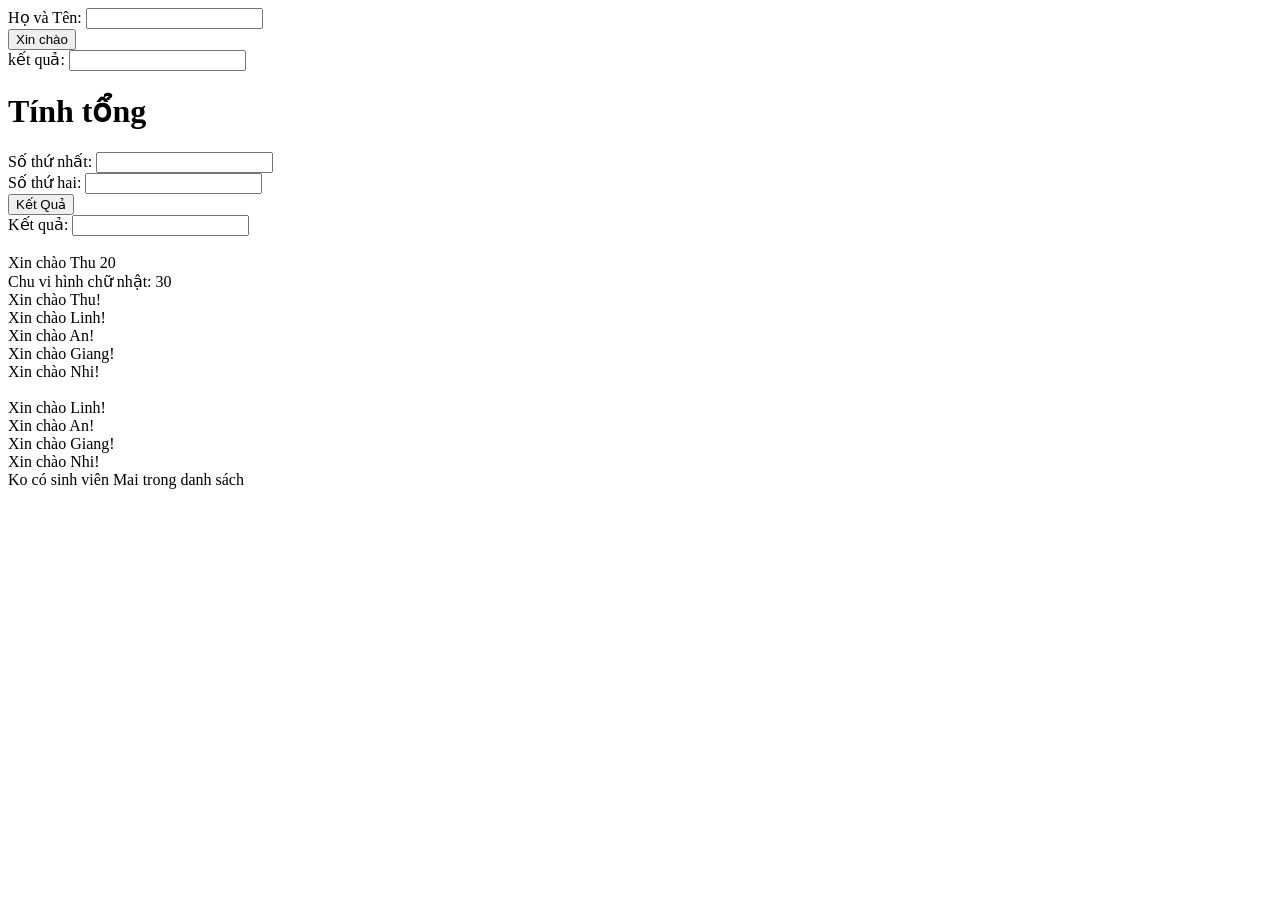
<file: bai 8-JavaScript/index.html>
<!DOCTYPE html>
<html lang="en">
<head>
    <meta charset="UTF-8">
    <meta name="viewport" content="width=device-width, initial-scale=1.0">
    <title>Bài 9 - JS</title>
</head>
<body>
    <div>
        Họ và Tên: <input type="text" id="hoVaTen">
   </div>
   <div>
    <button onclick="xinChao()">Xin chào</button>
   </div>
   <div>
        kết quả: <input type="text" id="ketQua">
   </div>
   <div>
        <h1>Tính tổng</h1>
        <div>
            Số thứ nhất: <input type="number" id="soThuNhat">
        </div>
        <div>
            Số thứ hai: <input type="number" id="soThuHai">
        </div>
        <div>
            <button onclick="tong()">Kết Quả</button>
        </div>
        <div>
            Kết quả: <input type="number" id="tong">
        </div>
    </div>
    <script>
        function tong(){
            var soThu1 = document.getElementById("soThuNhat").value;
            var soThu2 = document.getElementById("soThuHai").value;
            var tong = parseFloat(soThu1) + parseFloat(soThu2);
            document.getElementById("tong").value = tong;
        }
        //Function
        //Dể tạo function dùng cú pháp 
        //1: Tạo hàm ko có tham số
        //function + tên (){}
        function xinChao(){
            // document.writeln("Xin chào!");
            var ten = document.getElementById("hoVaTen").value;
            document.getElementById("ketQua").value = ten;
        }

        //Gọi hàm
        // xinChao();
        document.writeln("<br>");

        //2: hàm có tham số
        //function + tên(tham số){}
        //Lưu ý: Các tham số cách nnhau = dấu ,
        function xinChao2(ten, tuoi){
            document.writeln("Xin chào " + ten + tuoi);
        }
        xinChao2("Thu ", 20);
        document.writeln("<br>");

        // Tạo hàm tính chu vi hình chữ nhật
        function pChuNhat(dai, rong){
            document.writeln("Chu vi hình chữ nhật: " + (dai+rong)*2);
        }
        pChuNhat(5, 10);
        document.writeln("<br>");

        var danhSachSinhVien = ["Thu", "Linh", "An", "Giang", "Nhi"];
        for(var i = 0; i < 5 ; i++ ) {
            document.writeln("Xin chào " + danhSachSinhVien[i] + "!");
            document.writeln("<br>");
        }
        
        for(var i = 0; i < 5 ; i++ ) {
            if(danhSachSinhVien[i] != "Thu")
            document.writeln("<br>Xin chào " + danhSachSinhVien[i] + "!");
        }

        //Hàm có 2 tham số(tìm kiếm tên sinh viên)
        //Danh sách sinh viên, Tên sinh viên cần tìm
        //Đầu ra: Nếu có thì in ra có sinh viên / nếu k: ko có sinh viên

        function timKiem(ds, ten){
            var coSinhVien = false;
            for(var i = 0; i < 5 ; i++ ) {
                if(ds[i] == ten) coSinhVien = true;
            }
            if(coSinhVien == true){
                document.writeln("<br>Có sinh viên " + ten + " trong danh sách");
            }
            else{
                document.writeln("<br>Ko có sinh viên " + ten + " trong danh sách");
            }
        }
        timKiem(danhSachSinhVien, "Mai");
        

    </script>
</body>
</html>
</file>
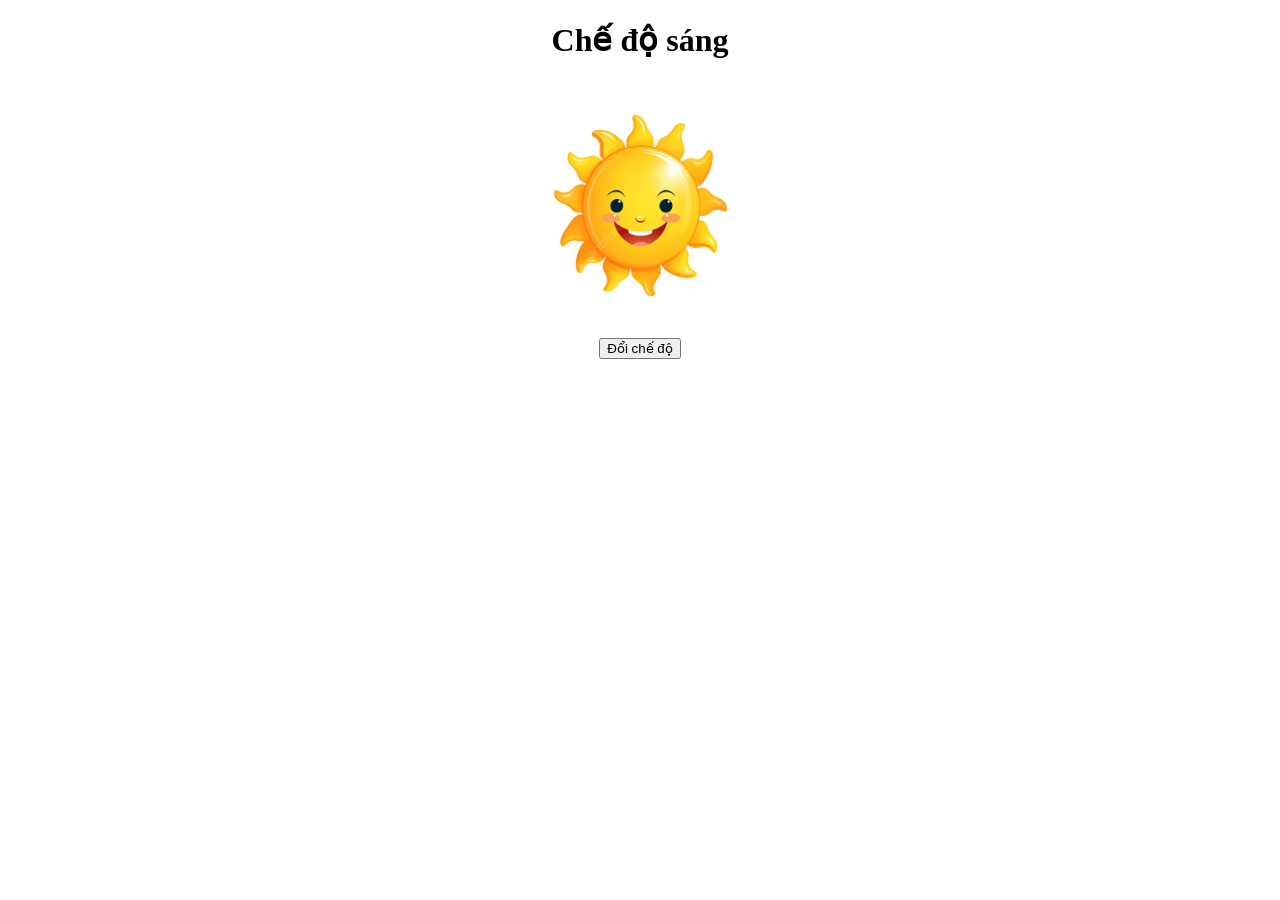
<file: bai 9- JavaScript/index.html>
<!DOCTYPE html>
<html lang="en">
<head>
    <meta charset="UTF-8">
    <meta name="viewport" content="width=device-width, initial-scale=1.0">
    <title>Bài 9 - JS</title>
    <style>
        .khoi{
            text-align: center;
        }
        img{
            width: 20%;
        }
    </style>
</head>
<body>
    <div class="khoi">
        <h1>Chế độ sáng</h1>
        <img src="./mattroi.png" alt="">
        <div>
            <button onclick="doiCheDo()">Đổi chế độ</button>
        </div>
    </div>
    <script>
        //true: sáng, false: tối
        var cheDoHienTai = true;
        function doiCheDo(){
            if( cheDoHienTai == true){
                document.getElementsByTagName("body")[0].style = "background-color: black";
                document.getElementsByTagName("h1")[0].innerHTML = "Chế độ tối";
                document.getElementsByTagName("h1")[0].style = "color: white";
                document.getElementsByTagName("img")[0].src = "mattrang.png";
                cheDoHienTai = false;
            }else{
                document.getElementsByTagName("body")[0].style = "background-color: white";
                document.getElementsByTagName("h1")[0].innerHTML = "Chế độ sáng";
                document.getElementsByTagName("h1")[0].style = "color: black";
                document.getElementsByTagName("img")[0].src = "mattroi.png";
                cheDoHienTai = true;

            }
           
        }
    </script>
</body>
</html>
</file>
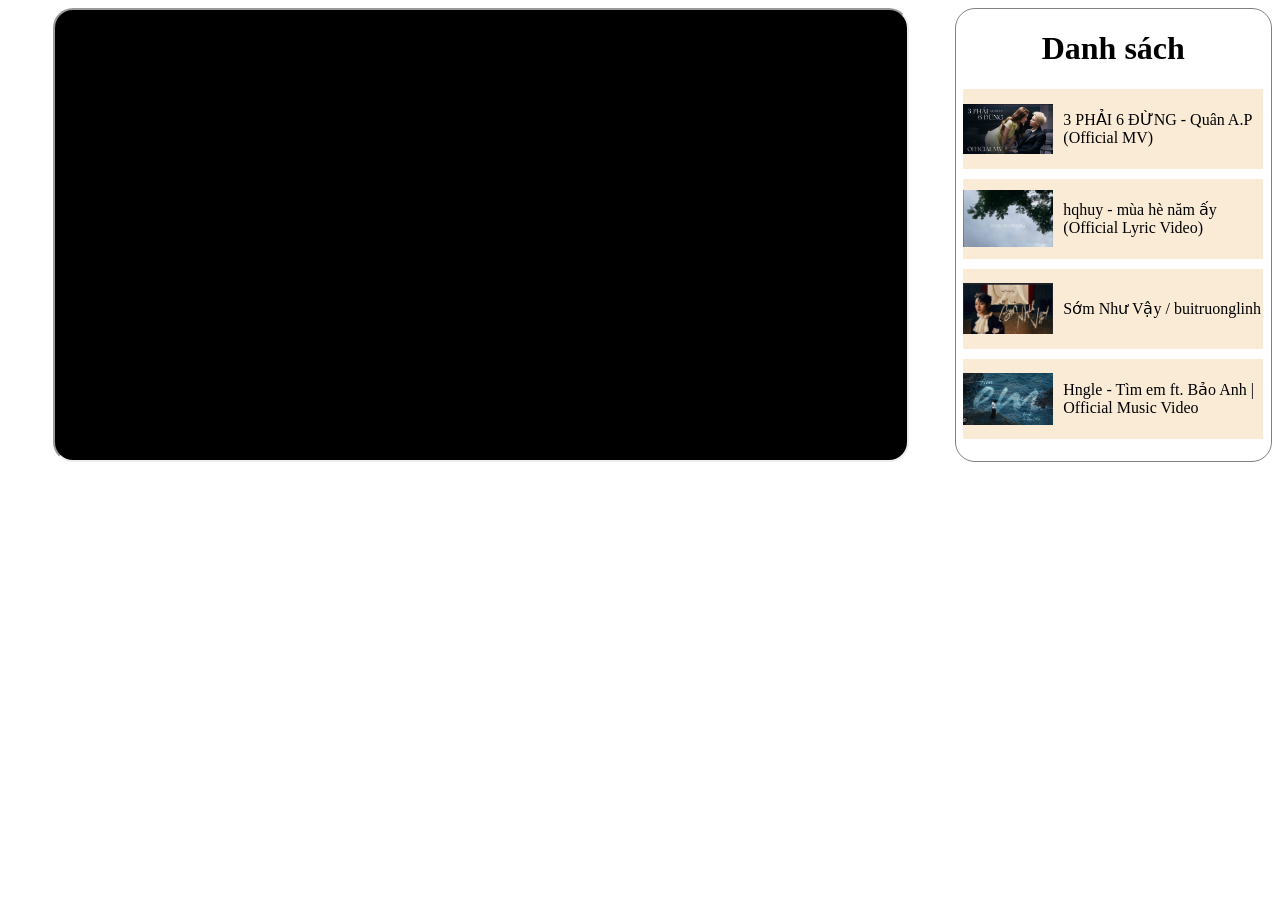
<file: Bài 10 - JavaScript/index.html>
<!DOCTYPE html>
<html lang="en">
<head>
    <meta charset="UTF-8">
    <meta name="viewport" content="width=device-width, initial-scale=1.0">
    <title>Bài 10 - JS</title>
    <link rel="stylesheet" href="style.css">
</head>
<body>
    <main>
        <div class="trai">
            <!-- <div class="video">

            </div> -->
            <iframe class="video" src="https://www.youtube.com/embed/92TO8FmEaqs?si=BmUoGH_D_DBc_yIR"  allowfullscreen></iframe>
            <!-- <h1>1 kẻ đáng thương 1 người đáng trách</h1> -->
        </div>
        <div class="phai">
            <h1>Danh sách</h1>
            <div class="danh-sach">
                <div onclick="chonBai(1)" class="bai-hat">
                    <img src="./3 phải 6 đừng.png" alt="">
                    <p>3 PHẢI 6 ĐỪNG - Quân A.P (Official MV)</p>
                </div>
                <div onclick="chonBai(2)" class="bai-hat">
                    <img src="./mùa hè năm ấy.png" alt="">
                    <p>hqhuy - mùa hè năm ấy (Official Lyric Video)</p>
                </div>
                <div onclick="chonBai(3)" class="bai-hat">
                    <img src="./Sớm như vậy.png" alt="">
                    <p>Sớm Như Vậy / buitruonglinh</p>
                </div>
                <div onclick="chonBai(4)" class="bai-hat">
                    <img src="./tìm em.png" alt="">
                    <p>Hngle - Tìm em ft. Bảo Anh | Official Music Video</p>
                </div>
            </div>
        </div>
    </main>
    <script src="script.js"></script>
    
    
</body>
</html>
</file>
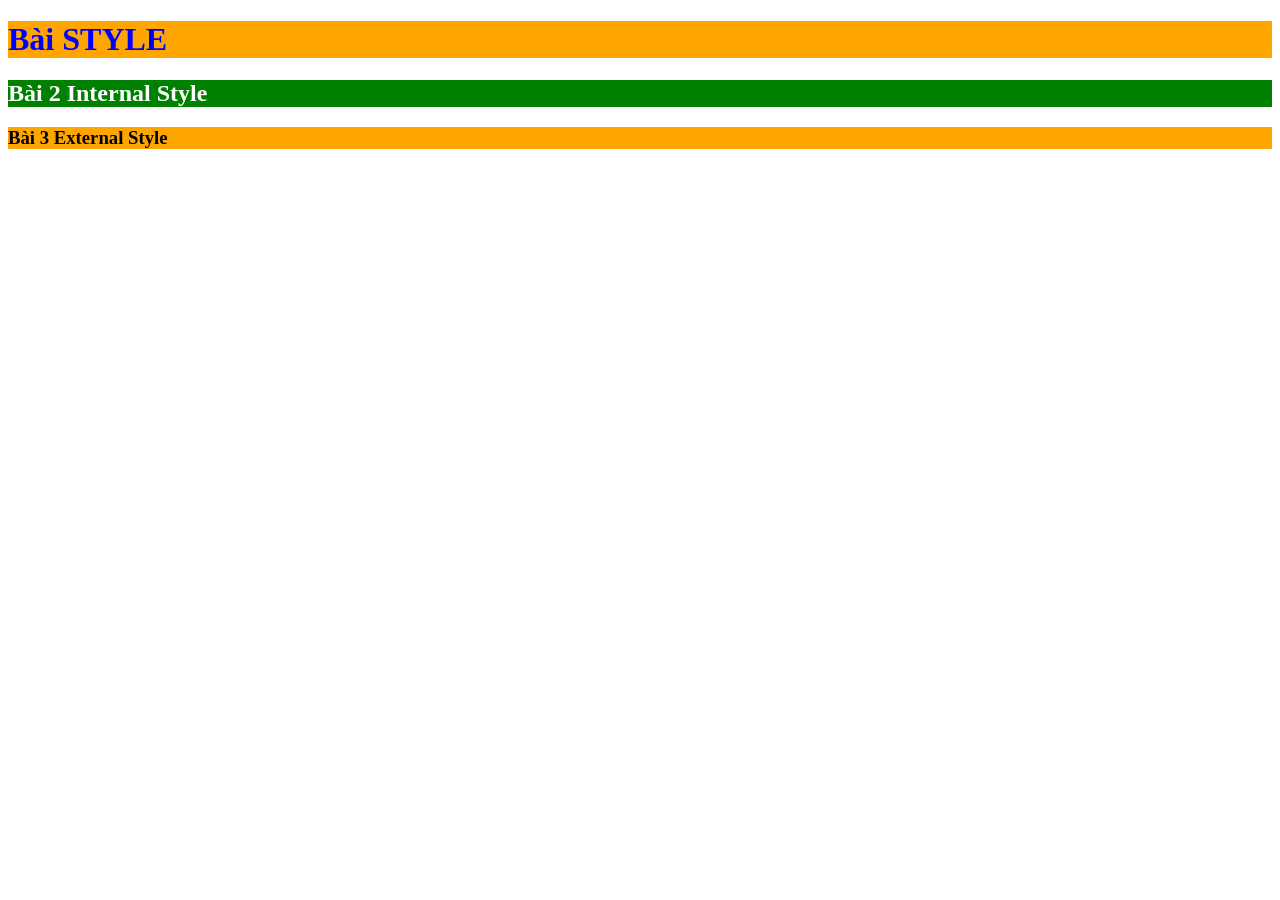
<file: Bài 4/index.html>
<!DOCTYPE html>
<html lang="en">
<head>
    <meta charset="UTF-8">
    <meta name="viewport" content="width=device-width, initial-scale=1.0">
    <title>Style</title>
    <style>
        h2{
            color: white;
            background-color :green;
        }
       
    </style>
    <link rel="stylesheet" href="style.css">
</head>
<body>
    <!-- Inline style -->
    <!-- color: quy định màu chữ -->
    <!-- Background-color : màu nền -->
    <h1 style="color: blue; background-color:orange">Bài STYLE</h1>

    <!-- Internal Style -->
    
    <h2 >Bài 2 Internal Style</h2>
    <h3 >Bài 3 External Style</h3>
</body>
</html>
</file>
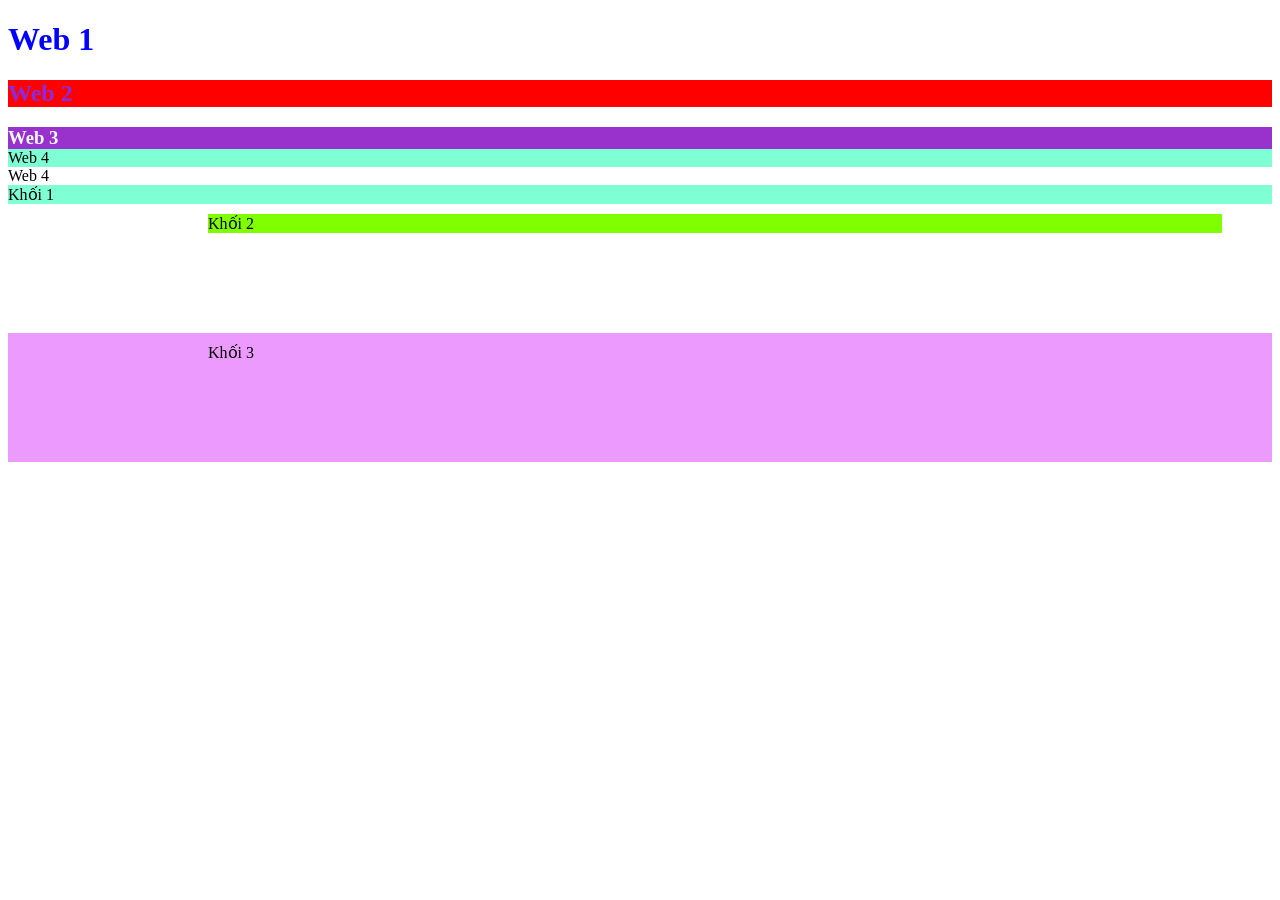
<file: Bài 5/index.html>
<!DOCTYPE html>
<html lang="en">
<head>
    <meta charset="UTF-8">
    <meta name="viewport" content="width=device-width, initial-scale=1.0">
    <title>Style-tt</title>
    <link rel="stylesheet" href="style.css">
    <style>
        .khoi1{
            background-color: aquamarine;
            display:flex;
            /* justify-content:đi theo chiều ngang */
            /* flex-end:xếp phải
               flex-start:xếp trái
               center: xếp giữa
               space-between: A-A-A
               space-around:-A-A-A- */
                
            /* align-items: đi theo chiều dọc */
            /* flex-start: xếp trên
               flex-end:xếp dưới
               center: xếp giữa
               baseline
               stretch
             */
            /* flex-direction: xđ hướng; */
        }
        .khoi2{
            background-color:chartreuse;
            /* margin truyền 1 giá trị thì sẽ cách xung quanh = giá trị đó */
            /* 2 giá trị: giá trị đầu(trên, dưới), giá trị 2(trái, phải) */
            /* 4 giá trị: trên- phải- dưới- trái */
            margin:10px 50px 100px 200px;
        }
        .khoi3{
            background-color: rgba(232, 127, 255, 0.786);
            padding: 10px 50px 100px 200px;
        }
    </style>
</head>
<body>
    
    <h1 style="color:blue">Web 1</h1>
    <!-- nếu là id sd dấu # + tên id -->
    <!-- vd: #tieude-1 -->
    <h2 id="tieude-1">Web 2</h2>
    <!-- nếu là class sd dấu . + tên class -->
    <h3 class="tieude-2">Web 3</h3>
    <!-- Những thẻ div có định dạng class thì ms đc áp dụng -->
    <div class="web4">Web 4</div>
    <div>Web 4</div>
    <p class="khoi1">Khối 1</p>
    <p class="khoi2">Khối 2</p>
    <p class="khoi3">Khối 3</p>

</body>
</html>
</file>
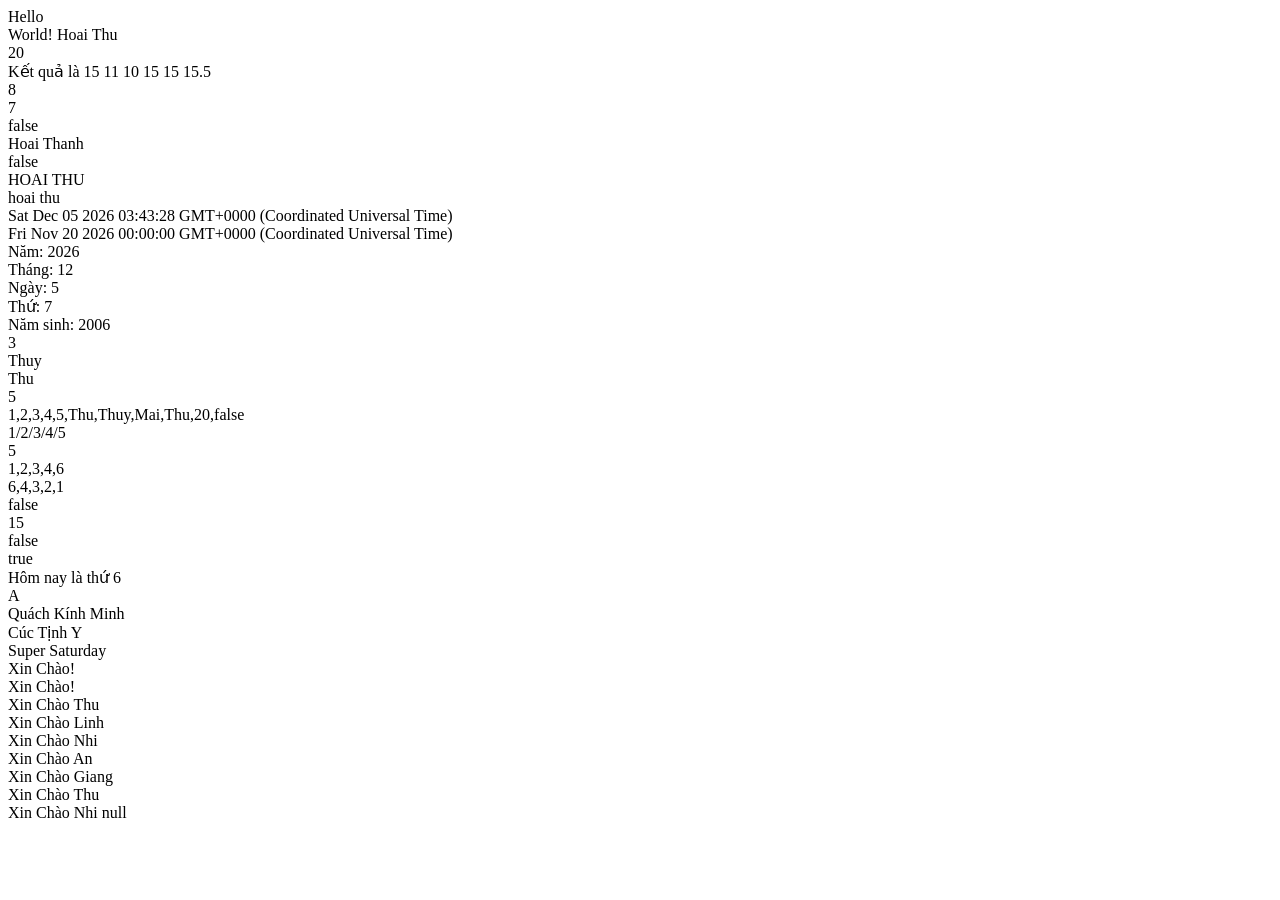
<file: Bài 7-JavaScript/index.html>
<!DOCTYPE html>
<html lang="en">
<head>
    <meta charset="UTF-8">
    <meta name="viewport" content="width=device-width, initial-scale=1.0">
    <title>Bài 7-JS</title>
    
</head>
<body>
    <!-- Internal JavaScript -->
     <script>
        // Có thể thêm mã nguồn html vào trong JS
        // lưu ý: html phải đặt trong cặp dấu " "
        document.writeln("Hello <br> World!");

        var tenSinhVien = "Hoai Thu";
        var tuoi = 20;
        document.writeln(tenSinhVien + "<br>" + tuoi + "<br>");
       
        var soThuNhat = 10;
        var soThuHai = 5;
        // + - * / % 
        var ketQua = soThuNhat + soThuHai;
        document.writeln("Kết quả là "+ ketQua);

        // ++ --
        document.writeln(++soThuNhat);
        document.writeln(--soThuNhat);

        //<=> soThuNhat = soThuNhat + soThuHai
        soThuNhat += soThuHai;
        document.writeln(soThuNhat); 

        //Kiểu dữ liệu
        //String
        //number
        //boolean (true/false)

        var a = "10";
        var b = "5.5";
        //Chuyển String => number dùng: parseInt()
        var tong1 = parseInt(a) + parseInt(b);
        document.writeln(tong1);

        //Chuyển String => số thực dùng: parseFloat()
        var tong2 = parseInt(a) + parseFloat(b);
        document.writeln(tong2);

        document.writeln("<br>");
        //Kiểm tra độ dài chuỗi
        document.writeln(tenSinhVien.length);

        //Kiểm tra tồn tại
        //indexOf tìm vị trí xuất hiện đầu tiên (có = vị trí/ ko có = -1)
        document.writeln("<br>");
        document.writeln(tenSinhVien.indexOf("u"));

        //includes kiểm tra xem từ có trong chuỗi ko? có = True/ ko = False
        document.writeln("<br>");
        document.writeln(tenSinhVien.includes("e"));

        //replace (Thay thế chuỗi) để in ra màn hình (ko thay đổi giá trị gốc)
        document.writeln("<br>");
        document.writeln(tenSinhVien.replace("Thu", "Thanh"));

        //Kiểm tra xem kí tự bắt đầu
        //StartsWith
        document.writeln("<br>");
        document.writeln(tenSinhVien.startsWith("Thu"));

        //Viết in hoa 
        document.writeln("<br>");
        document.writeln(tenSinhVien.toUpperCase());

        document.writeln("<br>");
        document.writeln(tenSinhVien.toLowerCase());

        // Number
        // Kiểm tra dữ liệu có phải sô không?
        // var so = 20;
        // document.writeln(isNaN(so));

        //Date
        var homNay = new Date();
        document.writeln("<br>");
        document.writeln(homNay);

        var ngay = new Date("11/20/2026");
        document.writeln("<br>");
        document.writeln(ngay);

        //Lấy năm, tháng, này, thứ
        var nam = homNay.getFullYear()
        document.writeln("<br>");
        document.writeln("Năm: " + nam);
        document.writeln("<br>");
        var thang = homNay.getMonth() + 1;
        document.writeln("Tháng: " + thang);
        document.writeln("<br>");
        document.writeln("Ngày: " + homNay.getDate());
        document.writeln("<br>");
        var thu = homNay.getDay() + 1;
        document.writeln("Thứ: "+ thu);

        var namSinh = nam - tuoi;
        document.writeln("<br>");
        document.writeln("Năm sinh: "+ namSinh);

        // Mảng (array)
        var mangSo = [1, 2 ,3, 4, 5];
        var mangTen = ["Thu", "Thuy", "Mai"];
        var thongTin = ["Thu", 20, false];
        
        document.writeln("<br>");
        document.writeln(mangSo[2]);

        document.writeln("<br>");
        document.writeln(mangTen[1]);

        document.writeln("<br>");
        document.writeln(thongTin[0]);

        //Kiểm tra độ dài mảng: length
        document.writeln("<br>");
        document.writeln(mangSo.length);

        //Gộp mảng concat
        var mang = mangSo.concat(mangTen, thongTin);
        document.writeln("<br>");
        document.writeln(mang);

        //join
        document.writeln("<br>");
        document.writeln(mangSo.join("/"));

        //pop : lấy ra số cuối cùng
        document.writeln("<br>");
        document.writeln(mangSo.pop());

        //push
        document.writeln("<br>");
        mangSo.push(6);
        document.writeln(mangSo);

        //reverse
        document.writeln("<br>");
        document.writeln(mangSo.reverse());

        // == != > < >= <= 
        document.writeln("<br>");
        document.writeln(soThuNhat == soThuHai);

        document.writeln("<br>");
        document.writeln(soThuNhat);

        // && ||
        var c = 10;
        var d = 5.5;
        document.writeln("<br>");
        document.writeln(soThuNhat > soThuHai && c < d);

        document.writeln("<br>");
        document.writeln(soThuNhat > soThuHai || c < d);
        document.writeln("<br>");
        //
        if( thu == 7){
            document.writeln("Hôm nay là thứ 6");
        }
        else{
            document.writeln("Hôm nay không phải là thứ 6");
        }

        document.writeln("<br>");
        var diem = 9 ;
        if(diem < 4){
            document.writeln("F");
        }
        else if (diem >= 4 && diem < 5){
            document.writeln("D");
        }
        else if (diem >= 5 && diem < 7){
            document.writeln("C");
        }
        else if(diem >= 7 && diem < 8){
            document.writeln("B");
        }
        else if (diem >= 8 && diem <=10){
            document.writeln("A");
        }
        else{
            document.writeln("Điểm không hợp lệ")
        }

        //object var name = {}
        var thongTinSinhVien = {
            hoTen: "Lê Thị Hoài Thu",
            tuoi: 20,
            gioiTinh: 0,
            diaChi: {
                tinh: "Thanh Hóa",
                xa: "Hoằng Hóa",
                duong: "số 2"
            }
        };
        var thongTinPhim = {
            tenPhim: "Nguyệt Lân Y Kỉ ",
            daoDien: "Quách Kính Minh",
            theLoai: "Cổ trang",
            ngayRaMat: 1/4/2026,
            dienVien: {
                dienVienChinh: ["Cúc Tịnh Y", "Điền Gia Thụy", "Trần Đô Linh"],
                tenNhanVat: ["Lộ Vu Y", "Ký Linh", "Vu Vọng Ngôn"],
            },
            thoiLuong: 45,
            soTap: 29,
        }
        document.writeln("<br>");
        document.writeln(thongTinPhim.daoDien);
        document.writeln("<br>");
        document.writeln(thongTinPhim.dienVien.dienVienChinh[0]);
        document.writeln("<br>");

        //switch case
        var theDay= homNay.getDay();
        switch( theDay){
            case 4: 
                document.writeln("Thurday");
                break;
            case 5: 
                document.writeln("Finally Friday");
                break;
            case 6: 
                document.writeln("Super Saturday");
                break;
            case 0: 
                document.writeln("Sleep Sunday");
                break;
            default: 
                document.writeln("I'm looking forward to this weekend!");
                break;
        }

        for(var index = 1; index <= 2; index++){
            document.writeln("<br>");
            document.writeln("Xin Chào!");
        }
        var danhSachSinhVien = ["Thu", "Linh", "Nhi", "An", "Giang"];
        for(var i = 0; i < danhSachSinhVien.length; i++){
            document.writeln("<br>");
            document.writeln("Xin Chào "+ danhSachSinhVien[i]);
        }
        for(var i = 0; i < danhSachSinhVien.length; i++){ 
            if(danhSachSinhVien[i] == "Thu" || danhSachSinhVien[i] == "Nhi" ) {
                document.writeln("<br>");
                document.writeln("Xin Chào " + danhSachSinhVien[i]);
            }
        }

        // // popup boxes
        // alert("Xin chào!");  
        // document.writeln("<br>");
        // //confirm
        // var r = confirm("Press a button");
        // if (r == true){
        //     document.write("You presses OK!");
        // } else{
        //     document.writeln("You presses Cancel!");
        // }

        //prompt
        r = prompt("Nhập vào họ tên", "nhập tên vào đây!");
        document.writeln(r);


        
     </script>
     <!-- external JS -->
     <!-- <script src="script.js"></script> -->
</body>
</html>
</file>
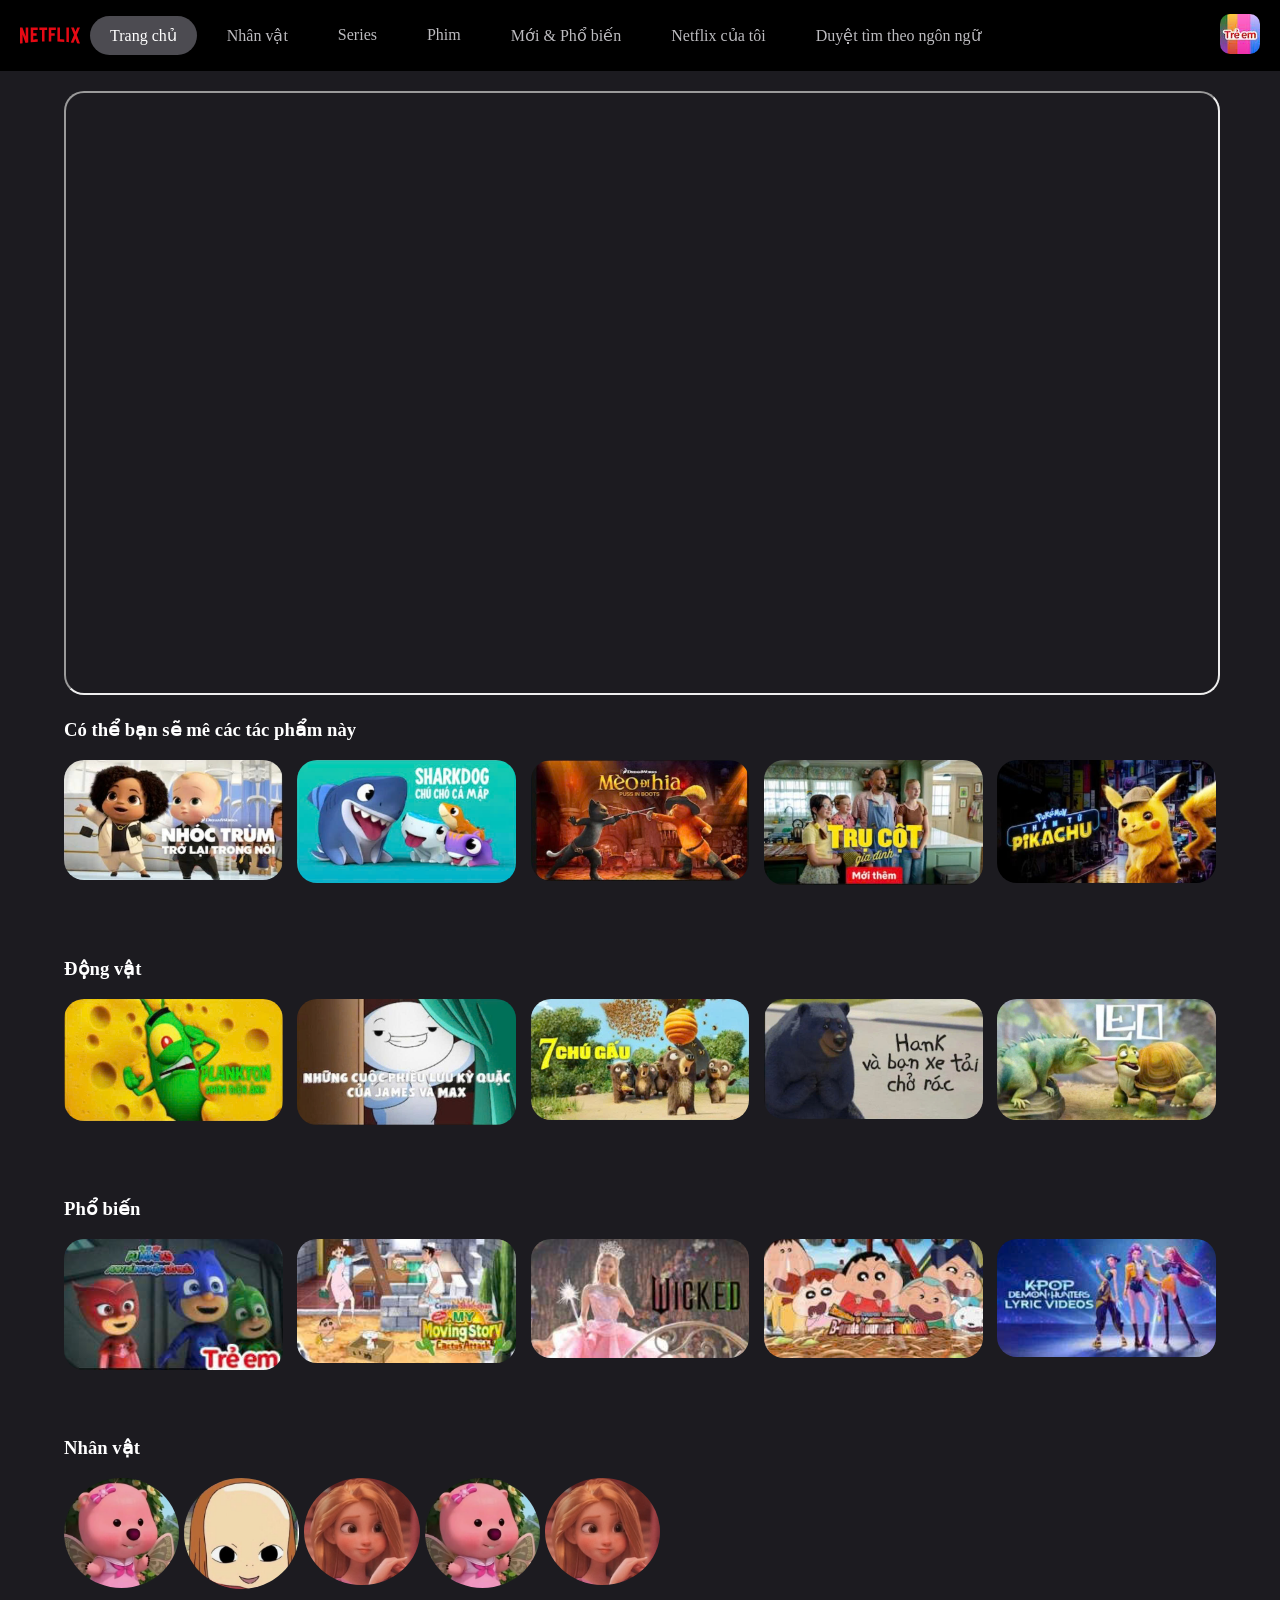
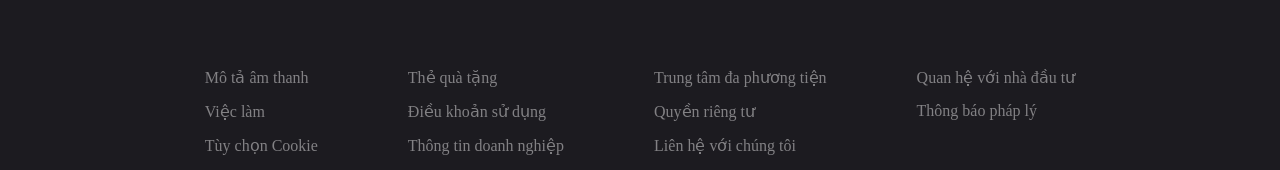
<file: Nexflix/index.html>
<!DOCTYPE html>
<html lang="en">
<head>
    <meta charset="UTF-8">
    <meta name="viewport" content="width=device-width, initial-scale=1.0">
    <title>Trang chủ - Netflix</title>
    <link rel="stylesheet" href="style.css">
</head>
<body>
    <!-- Đầu trang -->
    <header>
        <!-- Danh mục -->
        <nav class="danh-muc">
            <ul class="danh-sach-muc">
                <img class="logo" src="logo.svg">
                <li class="muc dang-chon"><a class="lien-ket-muc dang-chon "href="a">Trang chủ</a></li>
                <li class="muc"><a class="lien-ket-muc" href="a">Nhân vật</a></li>
                <li class="muc"><a class="lien-ket-muc" href="a">Series</a></li>
                <li class="muc"><a class="lien-ket-muc" href="a">Phim</a></li>
                <li class="muc"><a class="lien-ket-muc" href="a">Mới & Phổ biến</a></li>
                <li class="muc"><a class="lien-ket-muc" href="a">Netflix của tôi</a></li>
                <li class="muc"><a class="lien-ket-muc" href="a">Duyệt tìm theo ngôn ngữ</a></li>
            </ul>
        </nav>
        <div class="chuc-nang">
            <img class="avata" src="../ảnh/avt.jpg" alt="">
        </div>
    </header>
    <!-- Nội dung trang -->
    <main>
        <div class="banner">
            <!-- <img class="banner-img" src="./banner.jpg" >  -->
            <iframe class="banner-img" src="https://www.youtube.com/embed/nm1hA18q_Ws?si=P32Ctu5-68iqTcMA" allowfullscreen ></iframe>
        </div>
        <div class="the-loai">
            <div class="ten-the-loai">
                <h3>Có thể bạn sẽ mê các tác phẩm này</h3>
            </div>
            <div class="danh-sach-phim">
                <div onclick="chonAnh(1)" class="phim">
                    <img src="./pho-bien1.png" alt>
                </div>
                <div onclick="chonAnh(2)" class="phim">
                    <img src="./pho-bien2.png" alt>
                </div>
                <div onclick="chonAnh(3)" class="phim">
                    <img src="./pho-bien3.png" alt>
                </div>
                <div onclick="chonAnh(4)" class="phim">
                    <img src="./pho-bien4.png" alt>
                </div>
                <div onclick="chonAnh(5)" class="phim">
                    <img src="./pho-bien5.png" alt>
                </div>
            </div>
        </div>
        <div class="the-loai">
            <div class="ten-the-loai">
                <h3>Động vật</h3>
            </div>
            <div class="danh-sach-phim">
                <div class="phim">
                    <img src="./dong-vat1.jpg" alt>
                </div>
                <div class="phim">
                    <img src="./dong-vat2.jpg" alt>
                </div>
                <div class="phim">
                    <img src="./dong-vat3.jpg" alt>
                </div>
                <div class="phim">
                    <img src="./dong-vat4.jpg" alt>
                </div>
                <div class="phim">
                    <img src="./dong-vat5.jpg" alt>
                </div>
            </div>
        </div>
        <div class="the-loai">
            <div class="ten-the-loai">
                <h3>Phổ biến</h3>
            </div>
            <div class="danh-sach-phim">
                <div class="phim">
                    <img src="./ua-thich1.jpg" alt>
                </div>
                <div class="phim">
                    <img src="./ua-thich2.jpg" alt>
                </div>
                <div class="phim">
                    <img src="./ua-thich3.jpg" alt>
                </div>
                <div class="phim">
                    <img src="./ua-thich4.jpg" alt>
                </div>
                <div class="phim">
                    <img src="./ua-thich5.jpg" alt>
                </div>
            </div>
        </div>
    </main>
    <!-- Chân trang -->
    <footer>
        <div class="the-loai">
            <h3>Nhân vật</h3>
            <div class="nhan-vat">
                <div class="anh-nhan-vat">
                    <img src="./avt1.png" alt="">
                </div>
                <div class="anh-nhan-vat">
                    <img src="./avt2.png" alt="">
                </div>
                <div class="anh-nhan-vat">
                    <img src="./avt3.png" alt="">
                </div>
                <div class="anh-nhan-vat">
                    <img src="./avt1.png" alt="">
                </div>
                <div class="anh-nhan-vat">
                    <img src="./avt3.png" alt="">
                </div>
            </div>
        </div>
        <div class="mo-ta">
            <div class="ul">
                <div class="li">Mô tả âm thanh</div>
                <div class="li">Việc làm</div>
                <div class="li">Tùy chọn Cookie</div>
            </div>
            <div class="ul">
                <div class="li">Thẻ quà tặng</div>
                <div class="li">Điều khoản sử dụng</div>
                <div class="li">Thông tin doanh nghiệp</div>
            </div>
            <div class="ul">
                <div class="li">Trung tâm đa phương tiện</div>
                <div class="li">Quyền riêng tư</div>
                <div class="li">Liên hệ với chúng tôi</div>
            </div>
            <div class="ul">
                <div class="li">Quan hệ với nhà đầu tư</div>
                <div class="li">Thông báo pháp lý</div>
            </div>
        </div>
    </footer>
    <script src="script.js"></script>
</body>
</html>
<!-- <iframe src="https://www.youtube.com/embed/nm1hA18q_Ws?si=P32Ctu5-68iqTcMA" ></iframe> -->
</file>
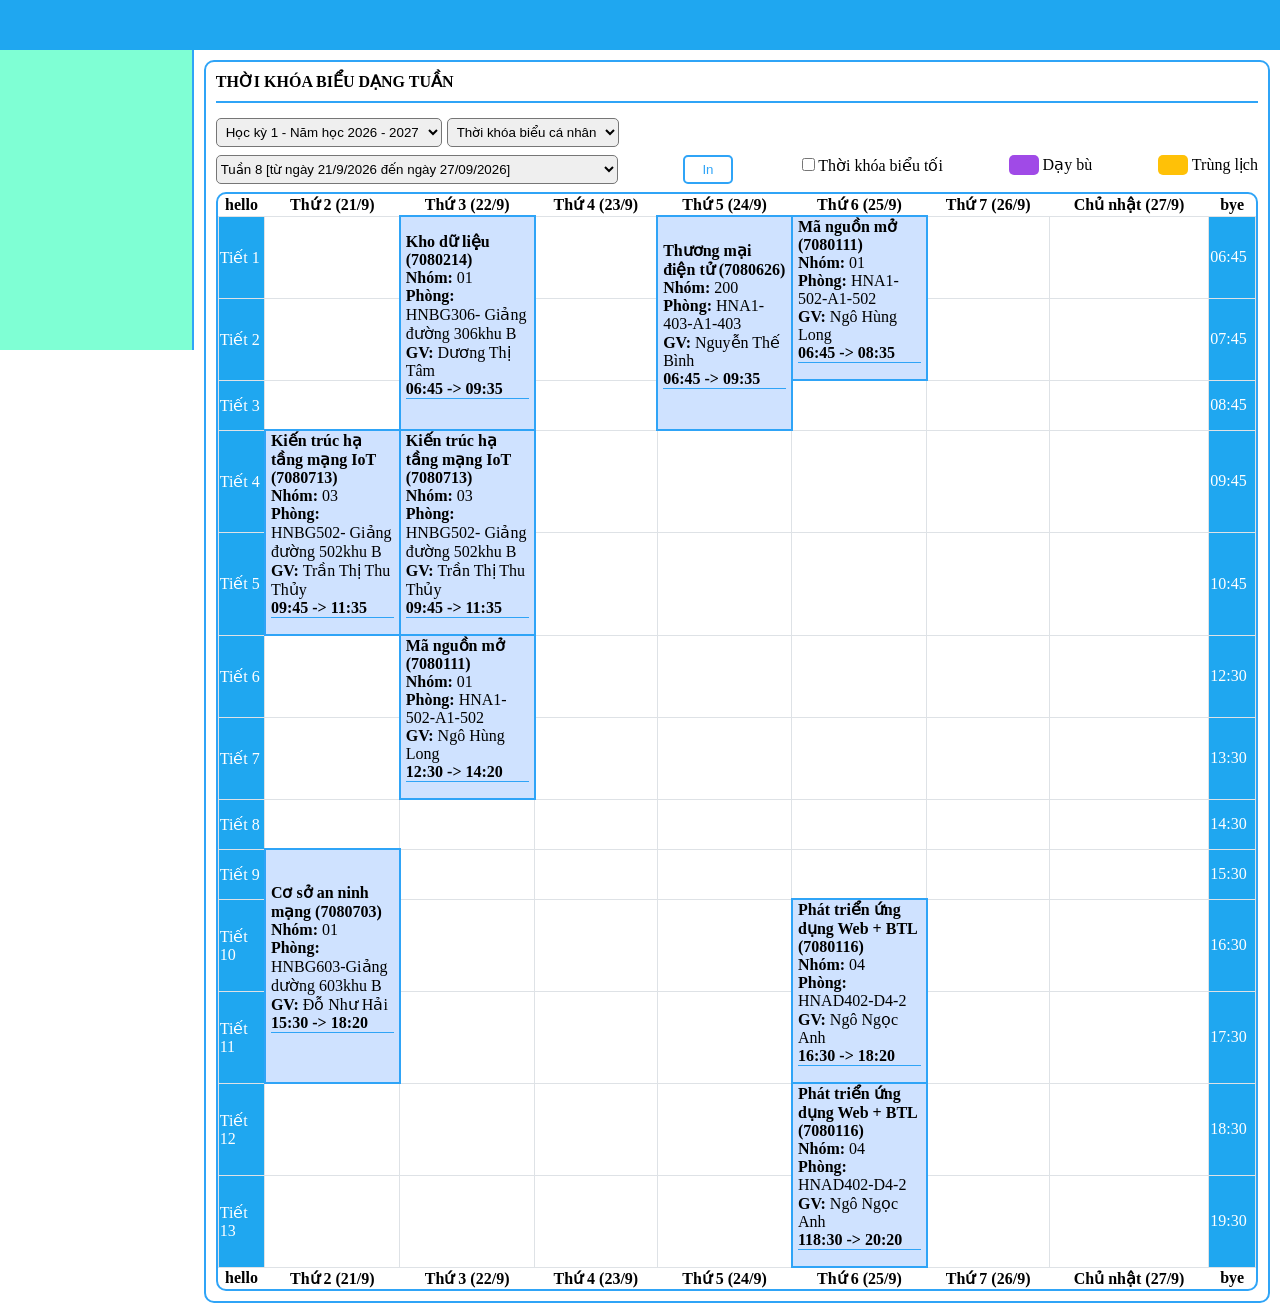
<file: TKB/index.html>
<!DOCTYPE html>
<html lang="en">
<head>
    <meta charset="UTF-8">
    <meta name="viewport" content="width=device-width, initial-scale=1.0">
    <title>TKB</title>
    <link rel="stylesheet" href="style.css">
</head>
<body>
    <header>
        <nav>
        </nav>
    </header>
    <main>
        <div class="khoi-trai"></div>
        <div class="khoi-phai">
            <div class="the">
                <div class="ten-the"> <b>THỜI KHÓA BIỂU DẠNG TUẦN</b></div>
                <div class="dong-1">
                    <div> 
                        <select class="the-1">
                            <option>Học kỳ 1 - Năm học 2026 - 2027</option>
                            <option>Học kỳ 2 - Năm học 2025 - 2026</option>
                            <option>Học kỳ 1 - Năm học 2026 - 2027</option>
                        </select>
                    </div>
                    <div> 
                        <select class="the-1">
                            <option>Thời khóa biểu cá nhân</option>
                        </select>
                    </div>
                </div>
                <div class="dong-2">
                    <div>
                        <select class="the-3">
                            <option>Tuần 8 [từ ngày 21/9/2026 đến ngày 27/09/2026]</option>
                        </select>
                    </div>
                    <div><button class="the-2" >In</button></div>
                    <div>
                        <input type="checkbox" name="thoikhoabieutoi">Thời khóa biểu tối
                    </div>
                    <div style="display:flex">
                        <div class="khoi-tim"></div>
                        <div>Dạy bù</div>
                    </div>
                    <div style="display:flex">
                        <div class="khoi-vang"></div>
                        <div>Trùng lịch</div>
                    </div>
                </div>
                <div class="tkb">
                    <table>
                        <tr>
                            <th>hello</th>
                            <th>Thứ 2 (21/9)</th>
                            <th>Thứ 3 (22/9)</th>
                            <th>Thứ 4 (23/9)</th>
                            <th>Thứ 5 (24/9)</th>
                            <th>Thứ 6 (25/9)</th>
                            <th>Thứ 7 (26/9)</th>
                            <th>Chủ nhật (27/9)</th>
                            <th>bye</th>
                        </tr>
                        <tr>
                            <td class="tiet">Tiết 1</td>
                            <td></td>
                            <td rowspan="3" class="mon">
                                <b>Kho dữ liệu (7080214)</b><br>
                                <b>Nhóm: </b>01<br>
                                <b>Phòng: </b>HNBG306- Giảng đường 306khu B<br>
                                <b>GV: </b>Dương Thị Tâm<br>
                                <p><b>06:45 -> 09:35</b></p>
                            </td>
                            <td></td>
                            <td rowspan="3" class="mon">
                                <b>Thương mại điện tử (7080626)</b><br>
                                <b>Nhóm: </b>200<br>
                                <b>Phòng: </b>HNA1-403-A1-403<br>
                                <b>GV: </b>Nguyễn Thế Bình<br>
                                <p><b>06:45 -> 09:35</b></p>
                            </td>
                            <td rowspan="2" class="mon">
                                <b>Mã nguồn mở (7080111)</b><br>
                                <b>Nhóm: </b>01<br>
                                <b>Phòng: </b>HNA1-502-A1-502<br>
                                <b>GV: </b>Ngô Hùng Long<br>
                                <p><b>06:45 -> 08:35</b></p>
                            </td>
                            <td></td>
                            <td></td>
                            <td class="tiet">06:45</td>
                        </tr>
                        <tr>
                            <td class="tiet">Tiết 2</td>
                            <td></td>
                            <td></td>
                            <td></td>
                            <td></td>
                            <td class="tiet">07:45</td>
                        </tr>
                        <tr>
                            <td class="tiet">Tiết 3</td>
                            <td></td>
                            <td></td>
                            <td></td>
                            <td></td>
                            <td></td>
                            <td class="tiet">08:45</td>
                        </tr>
                        <tr>
                            <td class="tiet">Tiết 4</td>
                            <td rowspan="2" class="mon">
                                <b>Kiến trúc hạ tầng mạng IoT (7080713)</b><br>
                                <b>Nhóm: </b>03<br>
                                <b>Phòng: </b>HNBG502- Giảng đường 502khu B<br>
                                <b>GV: </b>Trần Thị Thu Thủy<br>
                                <p><b>09:45 -> 11:35</b></p>
                            </td>
                            <td rowspan="2" class="mon">
                                <b>Kiến trúc hạ tầng mạng IoT (7080713)</b><br>
                                <b>Nhóm: </b>03<br>
                                <b>Phòng: </b>HNBG502- Giảng đường 502khu B<br>
                                <b>GV: </b>Trần Thị Thu Thủy<br>
                                <p><b>09:45 -> 11:35</b></p>
                            </td>
                            <td></td>
                            <td></td>
                            <td></td>
                            <td></td>
                            <td></td>
                            <td class="tiet">09:45</td>
                        </tr>
                        <tr>
                            <td class="tiet">Tiết 5</td>
                            <td></td>
                            <td></td>
                            <td></td>
                            <td></td>
                            <td></td>
                            <td class="tiet">10:45</td>
                        </tr>
                         <tr>
                            <td class="tiet">Tiết 6</td>
                            <td></td>
                            <td rowspan="2" class="mon">
                                <b>Mã nguồn mở (7080111)</b><br>
                                <b>Nhóm: </b>01<br>
                                <b>Phòng: </b>HNA1-502-A1-502<br>
                                <b>GV: </b>Ngô Hùng Long<br>
                                <p><b>12:30 -> 14:20</b></p>
                            </td>
                            <td></td>
                            <td></td>
                            <td></td>
                            <td></td>
                            <td></td>
                            <td class="tiet">12:30</td>
                        </tr>
                         <tr>
                            <td class="tiet">Tiết 7</td>
                            <td></td>
                            <td></td>
                            <td></td>
                            <td></td>
                            <td></td>
                            <td></td>
                            <td class="tiet">13:30</td>
                        </tr>
                         <tr>
                            <td class="tiet">Tiết 8</td>
                            <td></td>
                            <td></td>
                            <td></td>
                            <td></td>
                            <td></td>
                            <td></td>
                            <td></td>
                            <td class="tiet">14:30</td>
                        </tr>
                         <tr>
                            <td class="tiet">Tiết 9</td>
                            <td rowspan="3" class="mon">
                                <b>Cơ sở an ninh mạng (7080703)</b><br>
                                <b>Nhóm: </b>01<br>
                                <b>Phòng:</b> HNBG603-Giảng dường 603khu B<br>
                                <b>GV: </b>Đỗ Như Hải<br>
                                <p><b>15:30 -> 18:20</b></p>
                            </td>
                            <td></td>
                            <td></td>
                            <td></td>
                            <td></td>
                            <td></td>
                            <td></td>
                            <td class="tiet">15:30</td>
                        </tr>
                         <tr>
                            <td class="tiet">Tiết 10</td>
                            <td></td>
                            <td></td>
                            <td></td>
                            <td rowspan="2" class="mon">
                                <b>Phát triển ứng dụng Web + BTL (7080116)</b><br>
                                <b>Nhóm: </b>04<br>
                                <b>Phòng: </b>HNAD402-D4-2<br>
                                <b>GV: </b>Ngô Ngọc Anh<br>
                                <p><b>16:30 -> 18:20</b></p>
                            </td>
                            <td></td>
                            <td></td>
                            <td class="tiet">16:30</td>
                        </tr>
                         <tr>
                            <td class="tiet">Tiết 11</td>
                            <td></td>
                            <td></td>
                            <td></td>
                            <td></td>
                            <td></td>
                            <td class="tiet">17:30</td>
                        </tr>
                         <tr>
                            <td class="tiet">Tiết 12</td>
                            <td></td>
                            <td></td>
                            <td></td>
                            <td></td>
                            <td rowspan="2" class="mon">
                                <b>Phát triển ứng dụng Web + BTL (7080116)</b><br>
                                <b>Nhóm: </b>04<br>
                                <b>Phòng: </b>HNAD402-D4-2<br>
                                <b>GV: </b>Ngô Ngọc Anh<br>
                                <p><b>118:30 -> 20:20</b></p>
                            </td>
                            <td></td>
                            <td></td>
                            <td class="tiet">18:30</td>
                        </tr>
                         <tr>
                            <td class="tiet">Tiết 13</td>
                            <td></td>
                            <td></td>
                            <td></td>
                            <td></td>
                            <td></td>
                            <td></td>
                            <td class="tiet">19:30</td>
                        </tr>
                        <tr>
                            <th>hello</th>
                            <th>Thứ 2 (21/9)</th>
                            <th>Thứ 3 (22/9)</th>
                            <th>Thứ 4 (23/9)</th>
                            <th>Thứ 5 (24/9)</th>
                            <th>Thứ 6 (25/9)</th>
                            <th>Thứ 7 (26/9)</th>
                            <th>Chủ nhật (27/9)</th>
                            <th>bye</th>
                        </tr>
                    </table>
                </div>

            </div>
        </div>
    </main>
</body>
</html>
</file>
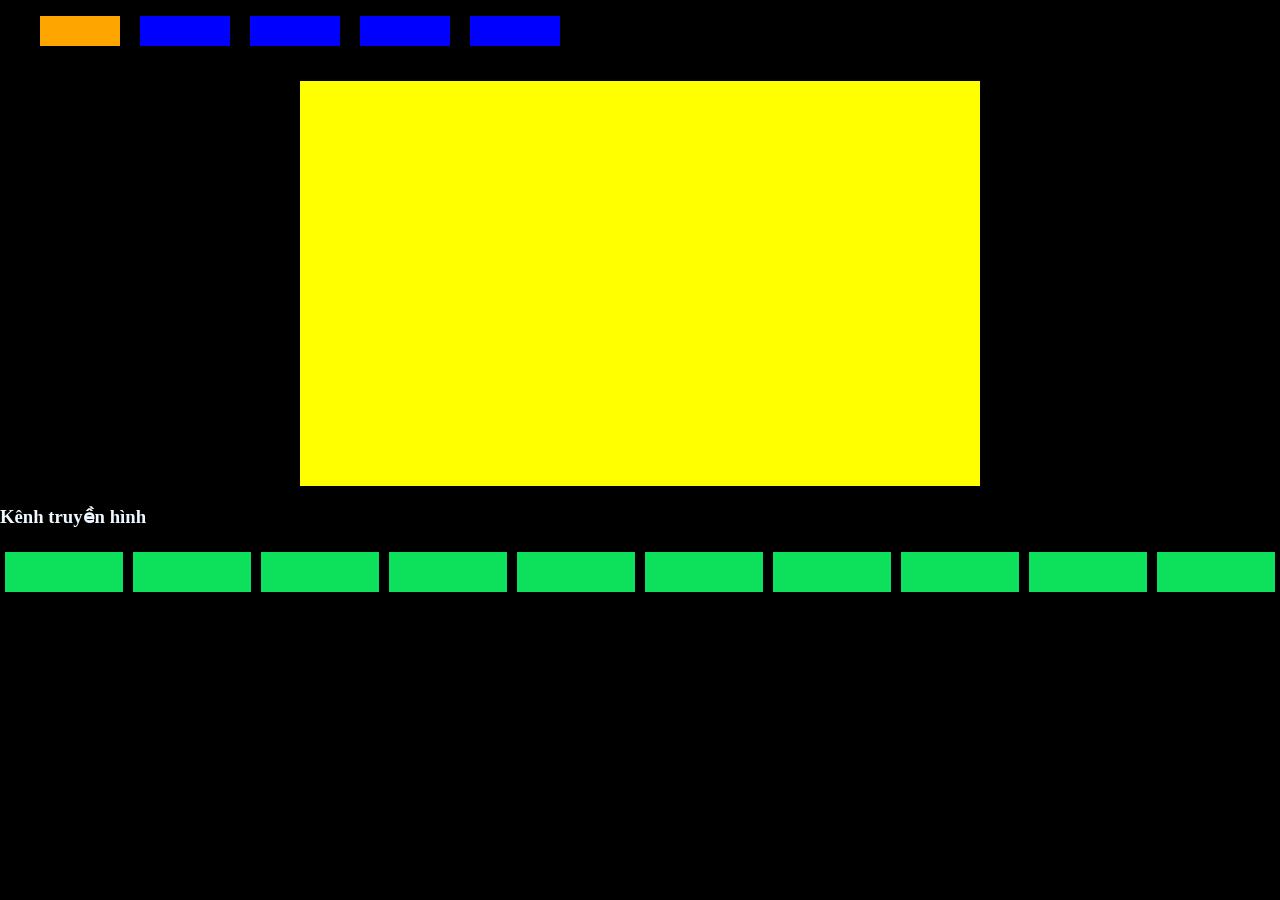
<file: VTV/index.html>
<!DOCTYPE html>
<html lang="en">
<head>
    <meta charset="UTF-8">
    <meta name="viewport" content="width=device-width, initial-scale=1.0">
    <title>VTV</title>
    <link rel="stylesheet" href="style.css">
</head>
<body>
    <header>
        
        <nav class="tieu-de">
            <ul class="danh-sach">
                <div class="logo"></div>
                <li class="ten-danh-sach"></li>
                <li class="ten-danh-sach"></li>
                <li class="ten-danh-sach"></li>
                <li class="ten-danh-sach"></li>
            </ul>
        </nav>
    </header>
    <main>
        <div class="tin-chinh"></div>
        <div><h3>Kênh truyền hình</h3></div>
        <div class="danh-sach-kenh">
            
            <div class="kenh"></div>
            <div class="kenh"></div>
            <div class="kenh"></div>
            <div class="kenh"></div>
            <div class="kenh"></div>
            <div class="kenh"></div>
            <div class="kenh"></div>
            <div class="kenh"></div>
            <div class="kenh"></div>
            <div class="kenh"></div>
        </div>
    </main>
    
</body>
</html>
</file>
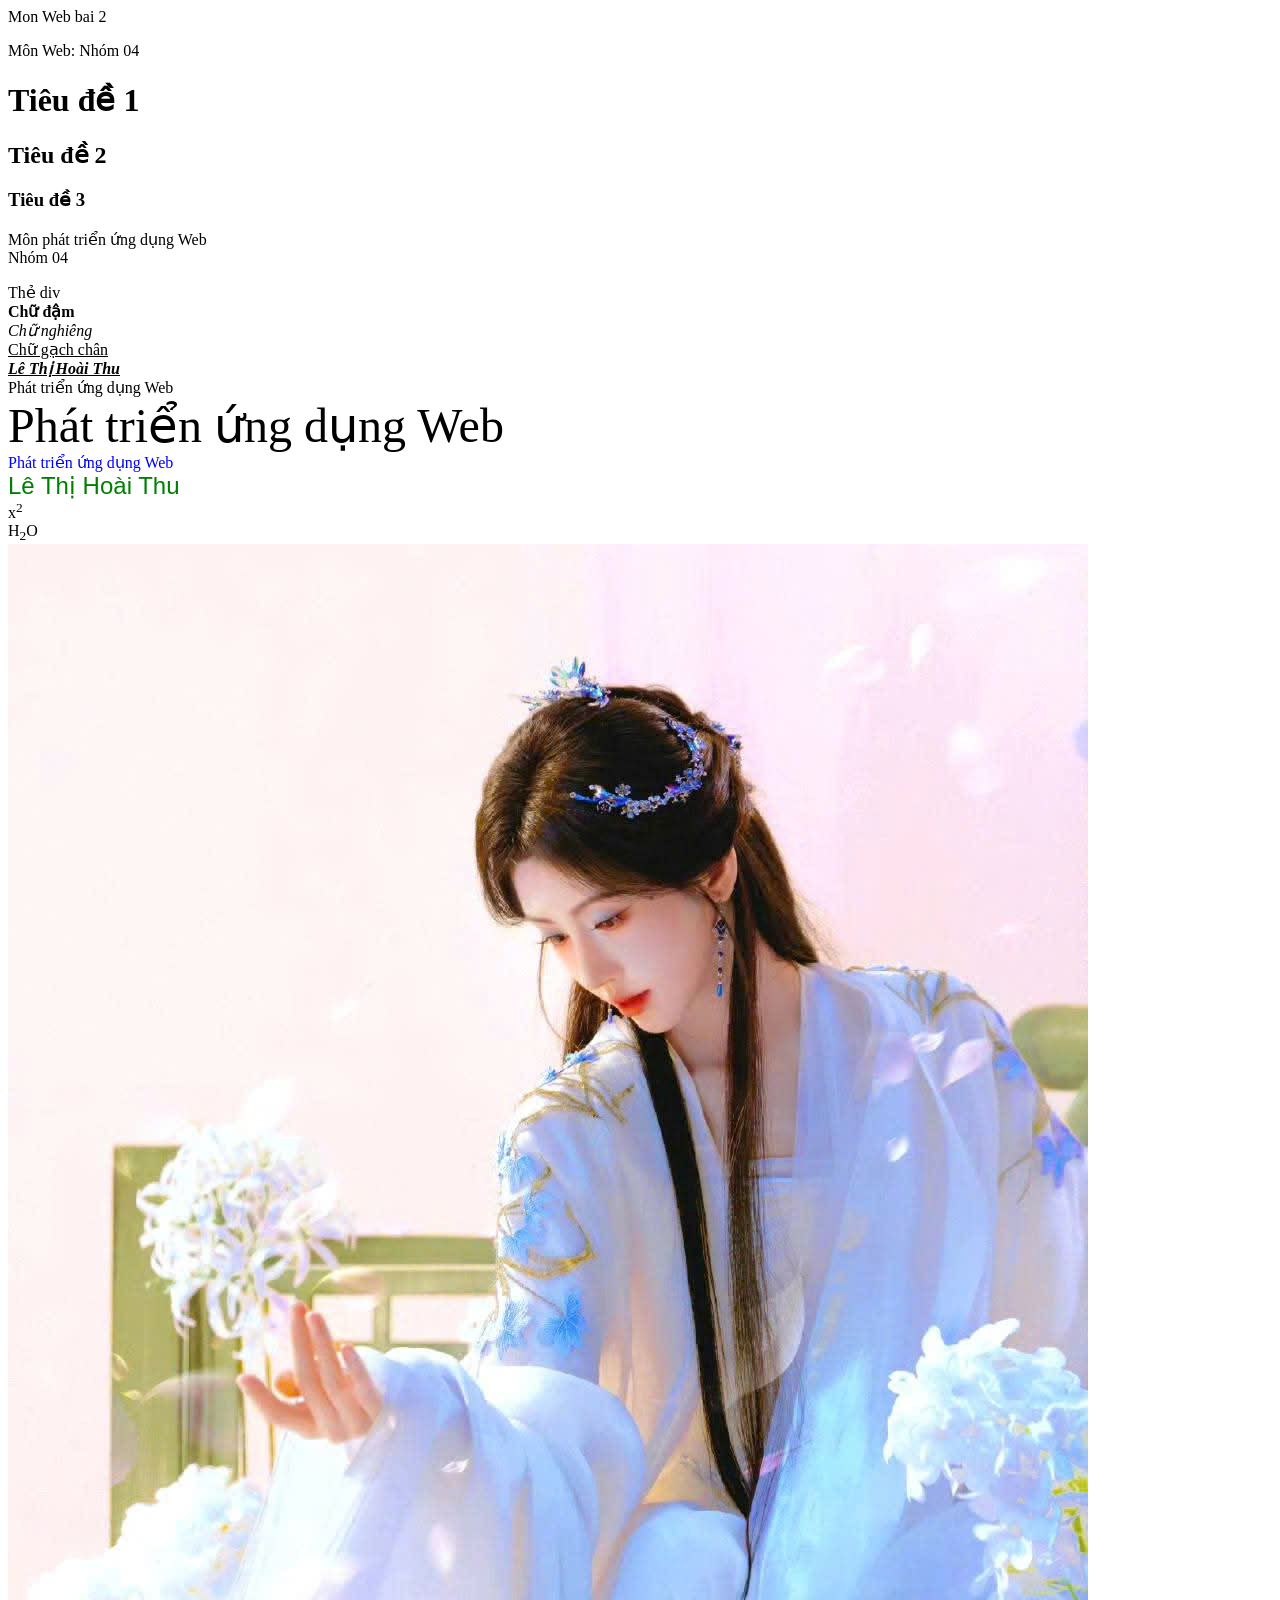
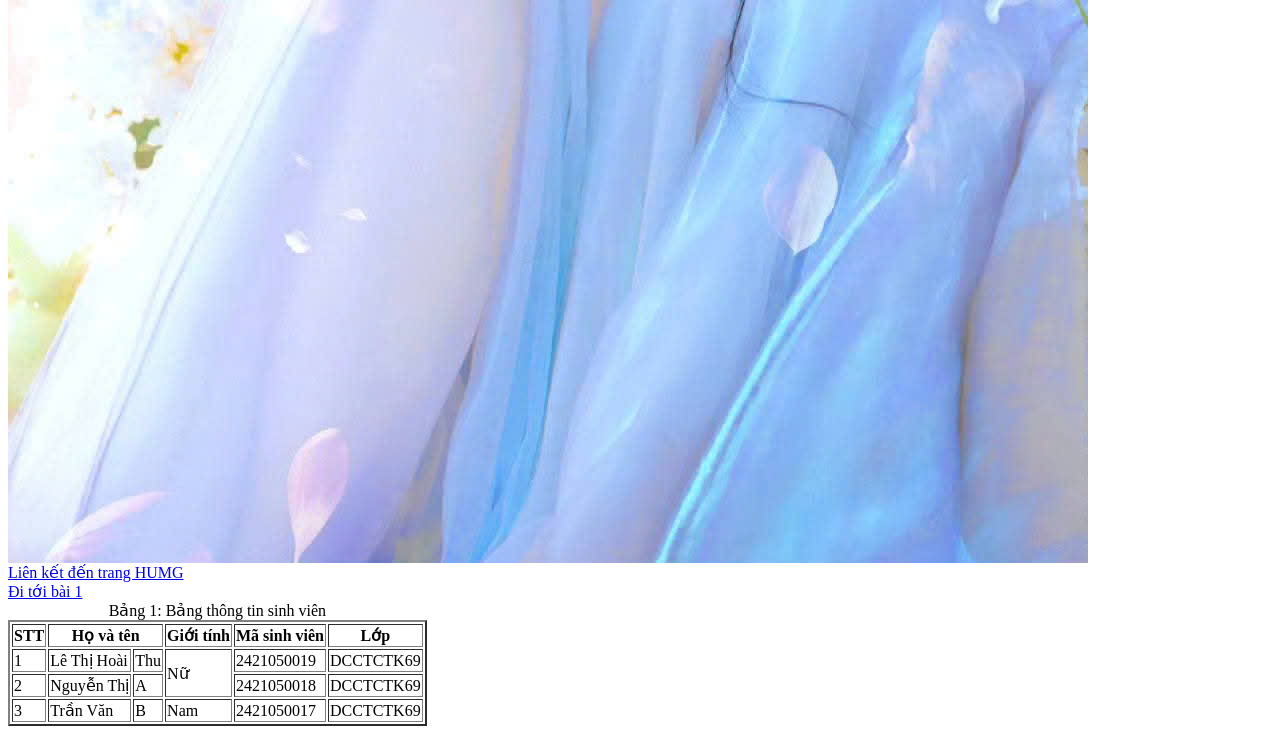
<file: Bai 2/bai2.html>
<html>
    <head>
        <title>
            bài 2
        </title>
    </head>
    <body>
        <!--Dể chú thích dùng--> <!--  -->
        <!-- Có 2 cách để chú thích nhanh trong visual
            Cách 1: Ctrl + K + C
            Cách 2: Ctrl + /
        -->
        
        Mon Web bai 2

        <!-- p: Thẻ phân đoạn -->
         <p>Môn Web: Nhóm 04</p>

        <!-- H: đề mục -->
        <h1>Tiêu đề 1</h1>
        <h2>Tiêu đề 2</h2>
        <h3>Tiêu đề 3</h3>

        <!-- Thẻ br để xuống dòng -->
        <p>
            Môn phát triển ứng dụng Web<br>Nhóm 04
        </p>

        <!-- Thẻ div: chia khối -->
        <div>Thẻ div </div>
        <b>Chữ đậm </b><br>
        <i>Chữ nghiêng </i><br>
        <u>Chữ gạch chân </u><br>
        <b><i><u>Lê Thị Hoài Thu</u></i></b>

        <div>
            <font face= "verdana" > Phát triển ứng dụng Web </font><br>
            <font size= "10" >Phát triển ứng dụng Web </font><br>
            <font color= "blue" >Phát triển ứng dụng Web </font><br>
            <font face="arial" size="5" color="green">Lê Thị Hoài Thu</font>
        </div>
        <div>
            <!-- sup: định dạng chỉ số trên -->
            x<sup>2</sup><br>
            <!-- sub: định dạng chỉ số dưới -->
            H<sub>2</sub>O
        </div>
        <div>
            <img src="../ảnh/hihi.jpg">
            
        </div>
        <div>
            <a href="http://daotaodaihoc.humg.edu.vn"> Liên kết đến trang HUMG</a><br>
            <a href="../Bai 1/bai1.html">Đi tới bài 1</a>
        </div>
        <div>
            <table border="2">
                <caption>Bảng 1: Bảng thông tin sinh viên</caption>
                    <!-- Hàng 1 -->
                     <tr>
                        <th>STT</th>
                        <th colspan="2">Họ và tên</th>
                        <th>Giới tính</th>
                        <th>Mã sinh viên</th>
                        <th>Lớp</th>
                     </tr>
                     <!-- Hàng 2 -->
                    <tr>
                        <td>1</td>
                        <td>Lê Thị Hoài</td>
                        <td>Thu</td>
                        <td rowspan="2">Nữ</td>
                        <td>2421050019</td>
                        <td>DCCTCTK69</td>
                    </tr>
                    <!-- Hàng 3 -->
                    <tr>
                        <td>2</td>
                        <td>Nguyễn Thị</td>
                        <td>A</td>
                        <td>2421050018</td>
                        <td>DCCTCTK69</td>
                    </tr>
                    <!-- Hàng 4 -->
                    <tr>
                        <td>3</td>
                        <td>Trần Văn</td>
                        <td>B</td>
                        <td>Nam</td>
                        <td>2421050017</td>
                        <td>DCCTCTK69</td>
                    </tr>
                
            </table>
        </div>

    </body>
</html>
</file>
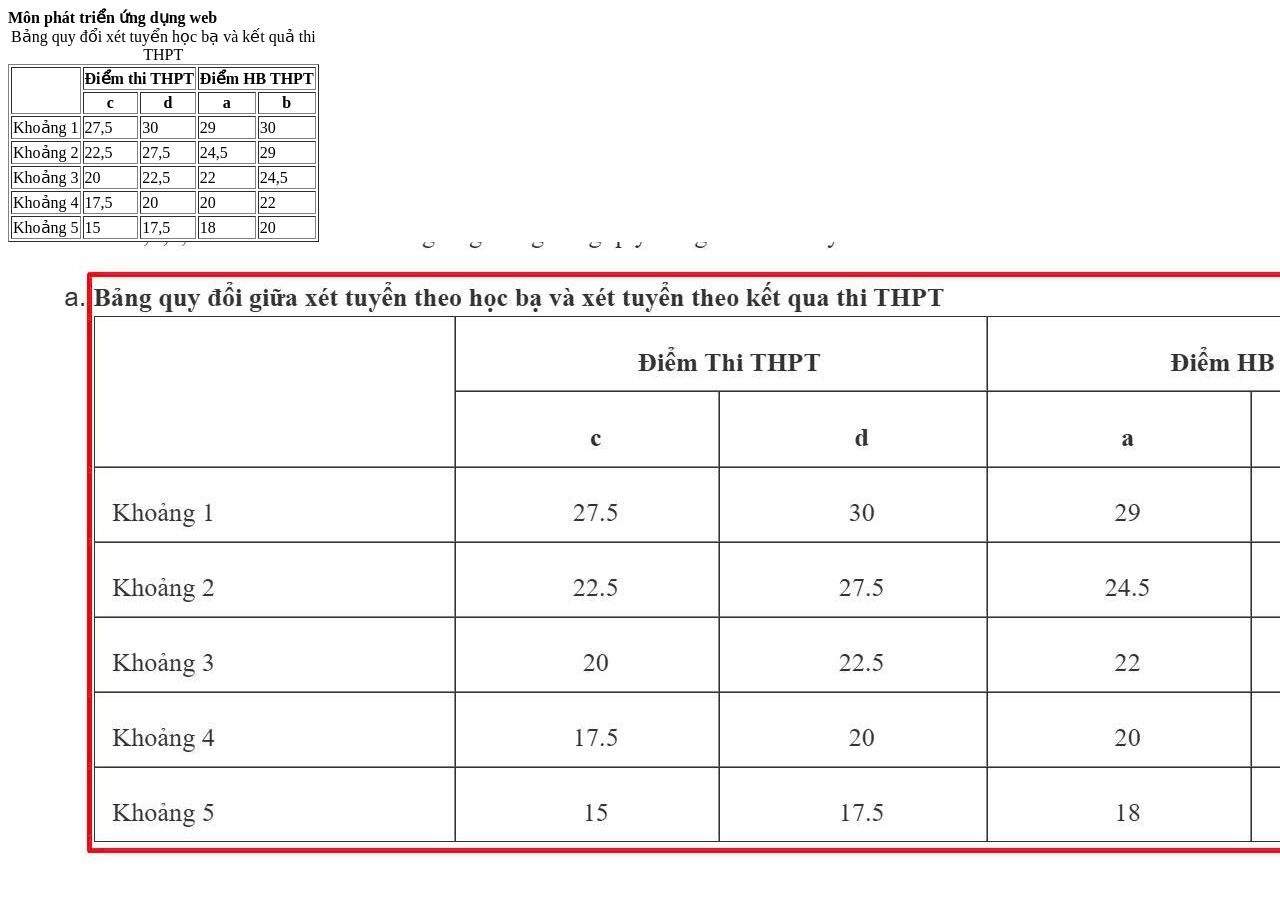
<file: Bai 2/ontap.html>
<html>
    <head>
        <title>Bài tập</title>
    </head>
    <body>
        <b>Môn phát triển ứng dụng web</b>
        <table border="1">
            <caption>Bảng quy đổi xét tuyển học bạ và kết quả thi THPT</caption>
            <tr>
                <th rowspan="2"></th>
                <th colspan="2">Điểm thi THPT</th>
                <th colspan="2">Điểm HB THPT</th>
            </tr>
            <tr>
                <th>c</th>
                <th>d</th>
                <th>a</th>
                <th>b</th>
            </tr>
            <tr>
                <td>Khoảng 1</td>
                <td>27,5</td>
                <td>30</td>
                <td>29</td>
                <td>30</td>
            </tr>
            <tr>
                <td>Khoảng 2</td>
                <td>22,5</td>
                <td>27,5</td>
                <td>24,5</td>
                <td>29</td>
            </tr>
            <tr>
                <td>Khoảng 3</td>
                <td>20</td>
                <td>22,5</td>
                <td>22</td>
                <td>24,5</td>
            </tr>
            <tr>
                <td>Khoảng 4</td>
                <td>17,5</td>
                <td>20</td>
                <td>20</td>
                <td>22</td>
            </tr>
            <tr>
                <td>Khoảng 5</td>
                <td>15</td>
                <td>17,5</td>
                <td>18</td>
                <td>20</td>
            </tr>
        </table>
        <img src="../ảnh/ontapb2.png">
    </body>
</html>
</file>
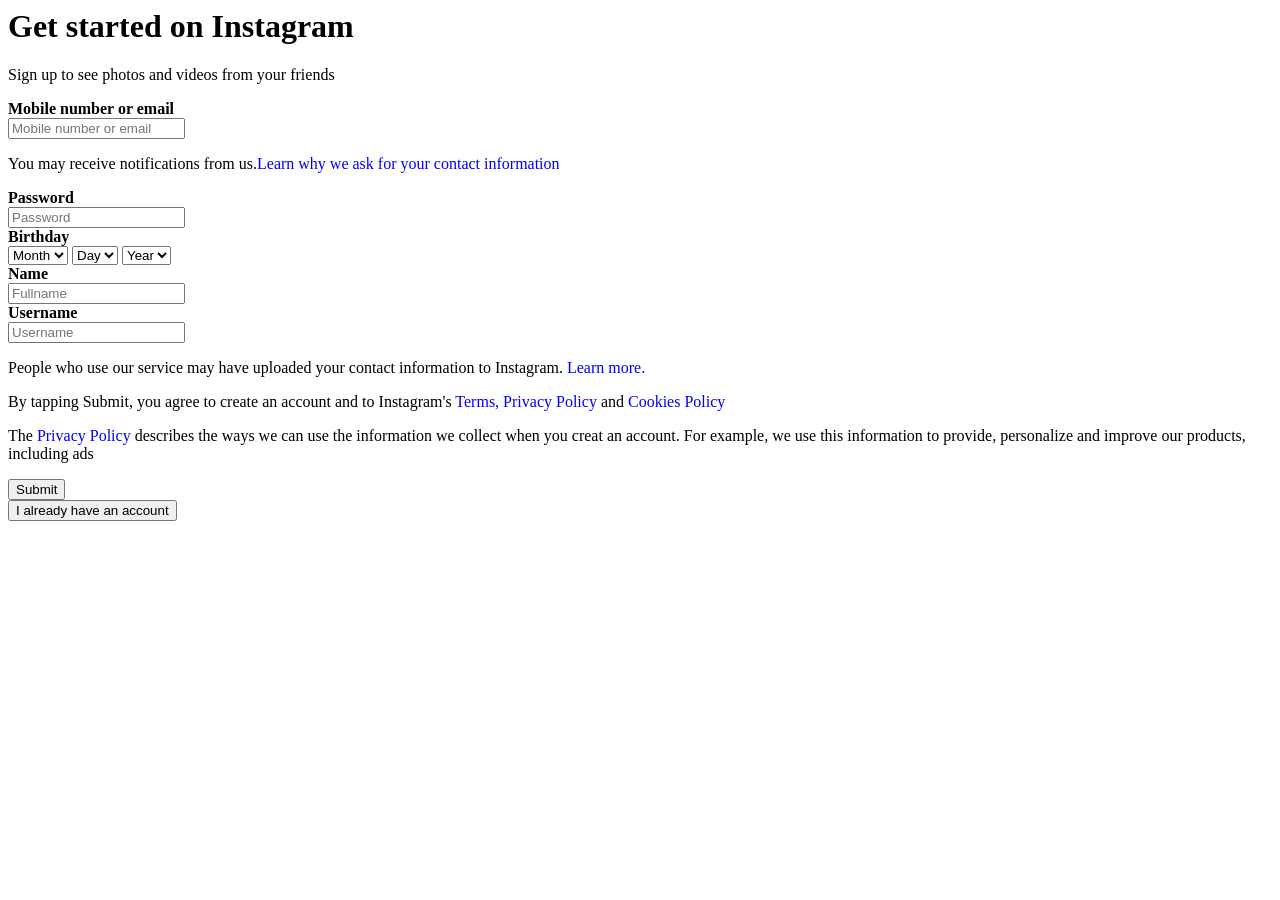
<file: Bai 3/ontap.html>
<html>
    <head>
        <title>Instagram</title>
    </head>
    <body>
        <form>
            <h1>Get started on Instagram</h1>
            <p>Sign up to see photos and videos from your friends</p>
            <div>
                <b>Mobile number or email</b><br>
                <input type="text" placeholder="Mobile number or email">
            </div>
            <p>You may receive notifications from us.<font color="blue">Learn why we ask for your contact information</font></p>
            <div>
                <b>Password</b><br>
                <input type="password" placeholder="Password">
            </div>
            <div>
                <b>Birthday</b><br>
                <select name="month" >
                    <option value="Month"> Month </option>
                    <option value="1"> 1 </option>
                    <option value="2"> 2</option>
                    <option value="3"> 3 </option>
                    <option value="4"> 4 </option>
                    <option value="5"> 5 </option>
                    <option value="6"> 6 </option>
                    <option value="7"> 7</option>
                    <option value="8"> 8</option>
                    <option value="9"> 9 </option>
                    <option value="10"> 10 </option>
                    <option value="11"> 11 </option>
                    <option value="12"> 12 </option>
                </select>
                <select name="Day" >
                    <option value="Day"> Day </option>
                </select>
                <select name="Year" >
                    <option value="Year"> Year </option>
                </select>
            </div>
            <div>
                <b>Name</b><br>
                <input type="text" placeholder="Fullname">
            </div>
            <div>
                <b>Username</b><br>
                <input type="text" placeholder="Username">
            </div>
            <p>People who use our service may have uploaded your contact information to 
                Instagram. <font color="blue">Learn more.</font></p>
            <p>By tapping Submit, you agree to create an account and to Instagram's 
                <font color="blue">Terms, Privacy Policy</font> and <font color="blue">Cookies 
                Policy</font></p>
            <p>The <font color="blue">Privacy Policy</font> describes the ways we can use the 
                information we collect when you creat an account. For example, we use this 
                information to provide, personalize and improve our products, including ads</p>
            <div>
                <input type="submit"><br>
                <button>I already have an account</button><br>
            </div>
        </form>
    </body>
</html>
</file>
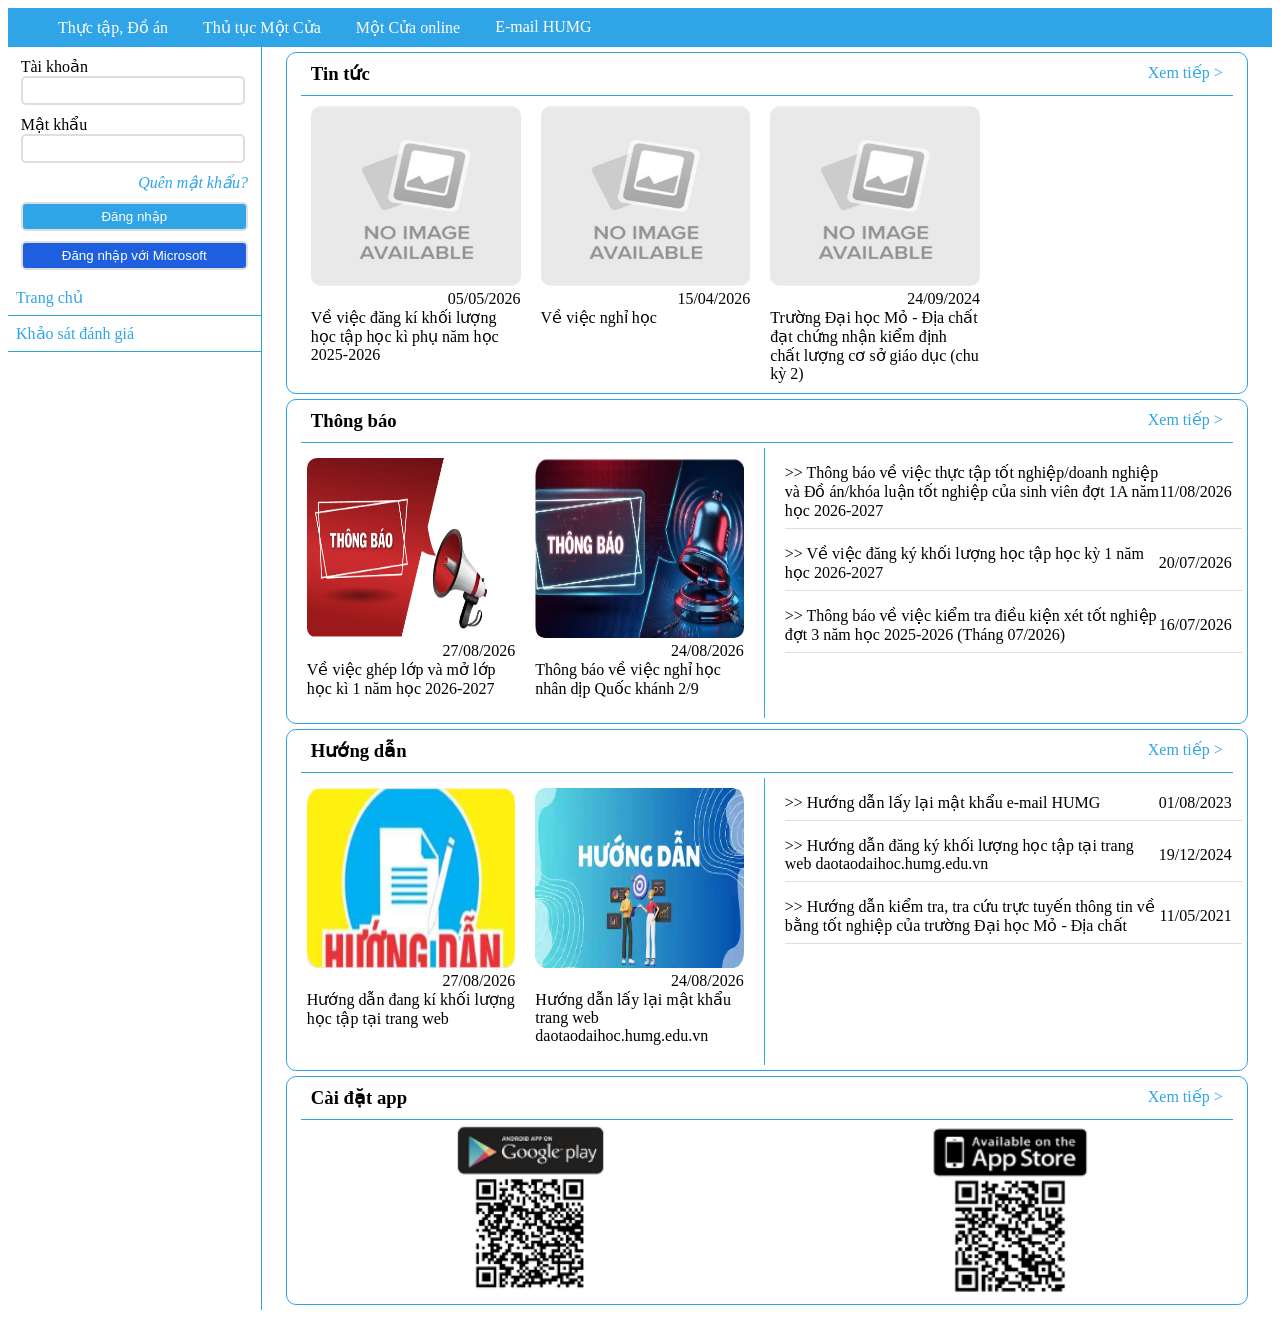
<file: Bài 5/daotaohumg.html>
<!DOCTYPE html>
<html lang="en">
<head>
    <meta charset="UTF-8">
    <meta name="viewport" content="width=device-width, initial-scale=1.0">
    <title>Đào tạo HUMG</title>
    <link rel="stylesheet" href="style.css">
</head>
<body>
    <!-- Danh mục -->
    <nav class="menu"><!--Thanh menu -->
        <ul class="danh-sach-muc">
            <li class="muc"><a class="lien-ket-muc" href="#">Thực tập, Đồ án</a></li>
            <li class="muc"><a class="lien-ket-muc" href="#">Thủ tục Một Cửa</a></li>
            <li class="muc"><a class="lien-ket-muc" href="#">Một Cửa online</a></li>
            <li class="muc"><a class="lien-ket-muc" href="#">E-mail HUMG</a></li>
        </ul>
    </nav>
    <main>
        <div class="khoi-trai">
            <div class="dang-nhap">
                <form action="">
                    <div class="thong-tin">
                        <p >Tài khoản</p>
                        <input type="text">
                    </div>
                    <div class="thong-tin">
                        <p>Mật khẩu</p>
                        <input type="passwork">
                    </div> 
                    <div class="k">
                        <a class="lk" href="#" ><i>Quên mật khẩu?</i></a>
                    </div>
                    <div class="chuc-nang-dn">
                        <button style="background-color:#2fa4e7">Đăng nhập</button>
                   
                        <button style="background-color:#1e5fe0">Đăng nhập với Microsoft</button>
                    </div>
                    
                </form>   
            </div>
            <div>
                <div class="t">
                    <a class="a" href="khoi-phai">Trang chủ</a>
                </div>                        
                <div class="t">
                    <a class="a" href="#">Khảo sát đánh giá</a>
                </div>
            </div>
        </div>
        <div class="khoi-phai">

            <div class="tin">
                <div class="tin-tren">
                    <h3 class="tieu-de">Tin tức</h3>
                    <p><a  class="xem-tiep" href="#">Xem tiếp > </a></p>
                </div>
                <div class="danh-sach-tin">
                    <div class="bai-viet">
                        <div class="bai-viet-khoi-anh">
                            <img src="../ảnh/image.png" alt="">
                        </div>
                        <div class="bai-viet-thoi-gian">
                            <p>05/05/2026</p>
                        </div>
                        <div>
                            <p>Về việc đăng kí khối lượng học tập học kì phụ năm học 2025-2026 </p>
                        </div>
                    </div>
                    <div class="bai-viet">
                        <div class="bai-viet-khoi-anh">
                            <img src="../ảnh/image.png" alt="">
                        </div>
                        <div class="bai-viet-thoi-gian">
                            <p>15/04/2026</p>
                        </div>
                        <div>
                            <p>Về việc nghỉ học </p>
                        </div>
                    </div>
                    <div class="bai-viet">
                        <div class="bai-viet-khoi-anh">
                            <img src="../ảnh/image.png" alt="">
                        </div>
                        <div class="bai-viet-thoi-gian">
                            <p>24/09/2024</p>
                        </div>
                        <div>
                            <p>Trường Đại học Mỏ - Địa chất đạt chứng nhận kiểm định chất lượng cơ sở giáo dục (chu kỳ 2)</p>
                        </div>
                    </div>
                </div>
            </div>

            <div class="tin">
                <div class="tin-tren">
                    <h3 class="tieu-de">Thông báo</h3>
                    <p><a  class="xem-tiep" href="#">Xem tiếp > </a></p>
                </div>
                <div class="danh-sach-tb">
                    <div class="bv-anh">
                        <div class="bai-tb">
                            <div class="bai-viet-khoi-anh">
                                <img src="../ảnh/tb.png" alt="">
                            </div>
                            <div class="bai-viet-thoi-gian">
                                <p>27/08/2026</p>
                            </div>
                            <div>
                                <p>Về việc ghép lớp và mở lớp học kì 1 năm học 2026-2027 </p>
                            </div>
                        </div>
                        <div class="bai-tb">
                            <div class="bai-viet-khoi-anh">
                                <img src="../ảnh/tb2.png" alt="">
                            </div>
                            <div class="bai-viet-thoi-gian">
                                <p>24/08/2026</p>
                            </div>
                            <div>
                                <p>Thông báo về việc nghỉ học nhân dịp Quốc khánh 2/9 </p>
                            </div>
                        </div>
                    </div>
                    <div class="bv-chu">
                        <div class="bv">
                            <div>
                                <p><a href="#" class="chi-tiet">>> Thông báo về việc thực tập tốt nghiệp/doanh nghiệp và Đồ án/khóa luận tốt nghiệp của sinh viên đợt 1A năm học 2026-2027</a></p>
                            </div>
                            <div class="tg">
                                <p>11/08/2026</p>
                            </div>
                        </div>
                        <div class="bv">
                            <div>
                                <p><a href="#" class="chi-tiet">>> Về việc đăng ký khối lượng học tập học kỳ 1 năm học 2026-2027</a></p>
                            </div>
                            <div class="tg">
                                <p>20/07/2026</p>
                            </div>
                        </div>
                        <div class="bv">
                            <div>
                                <p><a href="#" class="chi-tiet">>> Thông báo về việc kiểm tra điều kiện xét tốt nghiệp đợt 3 năm học 2025-2026 (Tháng 07/2026)</a></p>
                            </div>
                            <div class="tg">
                                <p>16/07/2026</p>
                            </div>
                        </div>
                    </div>
                </div>
            </div>

            <div class="tin">
                <div class="tin-tren">
                    <h3 class="tieu-de">Hướng dẫn</h3>
                    <p><a  class="xem-tiep" href="#">Xem tiếp > </a></p>
                </div>
                <div class="danh-sach-tb">
                    <div class="bv-anh">
                        <div class="bai-tb">
                            <div class="bai-viet-khoi-anh">
                                <img src="../ảnh/hd.png" alt="">
                            </div>
                            <div class="bai-viet-thoi-gian">
                                <p>27/08/2026</p>
                            </div>
                            <div>
                                <p>Hướng dẫn đang kí khối lượng học tập tại trang web</p>
                            </div>
                        </div>
                        <div class="bai-tb">
                            <div class="bai-viet-khoi-anh">
                                <img src="../ảnh/hd2.png" alt="">
                            </div>
                            <div class="bai-viet-thoi-gian">
                                <p>24/08/2026</p>
                            </div>
                            <div>
                                <p>Hướng dẫn lấy lại mật khẩu trang web daotaodaihoc.humg.edu.vn</p>
                            </div>
                        </div>
                    </div>
                    <div class="bv-chu">
                        <div class="bv">
                            <div>
                                <p><a href="#" class="chi-tiet">>> Hướng dẫn lấy lại mật khẩu e-mail HUMG</a></p>
                            </div>
                            <div class="tg">
                                <p>01/08/2023</p>
                            </div>
                        </div>
                        <div class="bv">
                            <div>
                                <p><a href="#" class="chi-tiet">>> Hướng dẫn đăng ký khối lượng học tập tại trang web daotaodaihoc.humg.edu.vn</a></p>
                            </div>
                            <div class="tg">
                                <p>19/12/2024</p>
                            </div>
                        </div>
                        <div class="bv">
                            <div>
                                <p><a href="#" class="chi-tiet">>> Hướng dẫn kiểm tra, tra cứu trực tuyến thông tin về bằng tốt nghiệp của trường Đại học Mỏ - Địa chất</a></p>
                            </div>
                            <div class="tg">
                                <p>11/05/2021</p>
                            </div>
                        </div>
                    </div>
                </div>
            </div>
            <div class="tin">
                <div class="tin-tren">
                    <h3 class="tieu-de">Cài đặt app</h3>
                    <p><a  class="xem-tiep" href="#">Xem tiếp > </a></p>
                </div>
                <div class="app">
                    <div>
                        <img src="../ảnh/gg.png" alt="">
                    </div>
                    <div>
                        <img src="../ảnh/app.png" alt="">
                    </div>
                </div>    
            </div>
        </div>
    </main>
</body>
</html>
</file>
<file: Bài 10 - JavaScript/style.css>
main{
            display: flex;
        }
        .trai{
            width:75%;
            display: flex;
            justify-content: center;
            align-items: center;
        }
        .phai{
            width: 25%;
            border: 1px solid gray;
            border-radius: 20px;
        }
        h1{
            text-align: center;
        }
        .video{
            width: 90%;
            height: 450px;
            background-color: black;
            border-radius: 20px;
        }
        .bai-hat{
            width: 95%;
            height: 80px;
            background-color: antiquewhite;
            margin: 10px auto;
            display: flex;
            align-items: center;
        }
        .bai-hat:hover{
            background-color: gray;
        }
        img{
            width: 30%;
            margin-right: 10px;
        }
        p{
            width: 75%;
        }
</file>
<file: Bài 4/style.css>
h3{
    color :black;
    background-color: orange;
}
</file>
<file: Bài 5/style.css>
#tieude-1{
    color:blueviolet;
    background-color: red;
}
.tieude-2{
    color:aliceblue;
    background-color:darkorchid;
}
div.web4{
    color:black;
    background-color:aquamarine;
}
/* div{
    padding: 50px ; /*khoảng đệm giữa*/
    margin: 20px ; /*lề */
    width:300px;/*chiều rộng nd*/
    border: 15px solid green;/*viền*/
    color:antiquewhite;
    background-color:chocolate;
   display:inline;
} */
        body{
            margin:0;
        }
        .menu{
            background-color:#2fa4e7;
           
        }
        .danh-sach-muc{
            list-style:none;
            display:flex;
            margin: 0;
            /* set các đối tượng bọc ở trong khối tự động cách nhau khoảng cách = giá trị truyền vào */
            gap: 15px;
        }
        .muc{
            padding:10px;
        }
        .lien-ket-muc{
            color:white;
            /* để bỏ gạch chân thẻ a */
            text-decoration: none;
        }
        main{
            display:flex;
        }
        .khoi-trai{
            width:20%;
            
            /* để kẻ viền dùng border
               border sẽ có 3 tham số ( độ dày - loại đường viền - màu sắc)
            */
            border-right: 1px solid #2fa4e7
        }
        p{
            margin: 0px;
        }
        input{
            width:100%;
            padding:5px 0px;
            border-radius: 5px;
            border: 2px solid #dedede;
        }
        .dang-nhap{
            width: 90%;
           /* nếu margin để auto sẽ căn đối tượng ra giữa */
           margin: 10px auto;
        }
        .thong-tin{
            margin-bottom: 10px; 
            width: 97%;

        }
        form{
            width:100%;
        }
        .k{
            display:flex;
            justify-content: flex-end;
            
        }
        .lk{
             text-decoration: none;
             color:#2fa4e7;
        }
        button{
            width:100%;
            padding:5px 0px;
            margin-top: 10px;
            border-radius: 5px;
            border: 2px solid #dedede;
            color: white;
        }
        .khoi-phai{
            width:80%;
           
        }
        .tin{
            margin: 5px auto;
            width:95%;
            
            border:1px solid #2fa4e7;
            border-radius: 10px;
        }
        .tin-tren{
            width:95%;
            margin:auto;
            border-bottom:1px solid #2fa4e7;
            display:flex;
            justify-content: space-between;
            padding:10px;
        }
        h3{
            margin: 0;
        }
        .xem-tiep{
            color:#2fa4e7;
            text-decoration: none;
        }
        .danh-sach-tin{
            width:95%;
            margin:auto;
            padding: 10px;
            display:flex;
        }
        .bai-viet{
            width: 23%;
            margin-right: 20px;
        }
        .bai-viet-khoi-anh{
            width: 100%;
        }
        .bai-viet-thoi-gian{
            display: flex;
            justify-content: flex-end;
        }
        img{
            width:100%;
            height:20vh;
            border-radius: 10px;
        }
        .danh-sach-tb{
           display:flex;
           margin:5px;
        }
        .bv-anh{
            border-right: 1px solid #2fa4e7;
            display:flex;
            width: 50%;
            padding: 10px 0px 20px 15px;
        }
        .bai-tb{
            width: 50%;
            margin-right: 20px;
        }
        .bv-chu{
            margin-left: 20px;
            width: 50%;
        }
        .bv{
            display:flex;
            justify-content: space-between;
            border-bottom: 1px solid #dedede;
            padding: 15px 10px 8px 0px;
        }
        .chi-tiet{
            text-decoration: none;
            color: black;
        }
        .tg{
            display:flex;
            justify-content: center;
            align-items: center;
        }
        .app{
            display:flex;
            justify-content: space-around;
        }
        .a{
            
            color:#2fa4e7;
            text-decoration: none;
        }
        .t{
           border-bottom:1px solid #2da8dd; 
           padding: 8px;
        }
</file>
<file: Nexflix/style.css>
body{
    background-color: #1C1B20;
    color: white;
    margin:0;
}
header{
    display:flex;
    justify-content: space-between;
    padding: 0 20px;  
    align-items: center;
    background-color: black;
}
.danh-muc{

}
.danh-sach-muc{
    list-style: none;
    display: flex;
    gap: 10px;
    padding:0;
}
.muc{
    padding: 10px 20px;
    border-radius: 20px;
}
.muc:hover{
    background-color: grey;
}

.lien-ket-muc{
    text-decoration: none;
    color: #bcbbbf;
}
.dang-chon{
    background-color: #4c4b51;
    color:white;
}
.logo{
    width: 5%;
}
.avata{
    width: 40px;
    border-radius: 10px;
}
.banner{
    width: 90%;
    margin: 20px auto;
}
.banner-img{
    width: 100%;
    height: 600px;
    border-radius: 20px;
}
.the-loai{
    width: 90%;
    margin: 10px auto;
}
.danh-sach-phim{
    display:flex;
    justify-content: space-between;
}
.phim{
    width: 19%;
    height: 20vh;
    img{
        width: 100%;
        border-radius: 20px;
    }
}
.nhan-vat{
    display: flex;
    gap: 5px;
}
.anh-nhan-vat{
    width:10%;
    height: 20vh;
    img{
        width:100%;
        border-radius: 50%;
    }
}
.mo-ta{
    display: flex;
    gap: 90px;
    justify-content: center;
}
.li{
    margin-bottom: 15px;
    color:#828184;
}
</file>
<file: TKB/style.css>
body{
    margin: 0;
    
}
nav{
    height: 50px;
    background-color: rgb(31, 167, 240);
}
main{
    display: flex;
}
.khoi-trai{
    width: 15%;
    height: 300px;
    background-color: aquamarine;
    border-right: 2px solid #2fa4f7;
}
.khoi-phai{
    width: 85%;
}
.the{
    margin: 10px;
    border: 2px solid #2fa4f7;
    border-radius: 10px;
    padding: 10px
}
.ten-the{
    border-bottom: 2px solid #2fa4f7;
    padding-bottom: 10px;
}
.dong-1{
    display: flex;
    gap: 5px;
    margin:  15px 0px 8px 0px;
    width: 60%;
}
.the-1{
    border-radius: 5px;
    padding: 5px;
}
.the-3{
    padding: 5px 90px 5px 0;
    border-radius: 5px;
}
.dong-2{
    display: flex;
    margin-bottom: 8px;
    justify-content: space-between;
}
.the-2:hover{
    background-color: #2fa4f7;
    color: white;
}
.the-2{
    padding: 5px 17px;
    border-radius: 5px;
    border: 2px solid #2fa4f7;
    color: #2fa4f7 ;
    background-color: white;
}
.khoi-tim{
    width: 30px;
    height: 20px;
    margin-right: 4px;
    border-radius: 5px;
    background-color: #a04ae7;
}
.khoi-vang{
    width: 30px;
    height: 20px;
    margin-right: 4px;
    border-radius: 5px;
    background-color: #ffc107;
}
table{
    border-collapse: collapse;
}
.tkb{
    border: 2px solid #2fa4f7;
    border-radius: 10px;
}


td{
    border: 1px solid #dee2e6;
}
.mon{
    border:2px solid #2fa4f7;
    width: 13%;
    background-color: #cfe2ff;
    padding: 0 5px;
}
p{
    border-bottom: 1px solid #2fa4f7;
    margin-top: 0;
}
.tiet{
    width: 4.5%;
    background-color: rgb(31, 167, 240);
    color: white;
    border-spacing: 0px;
    padding: 15px 1px;
}
</file>
<file: VTV/style.css>
body{
    background-color: black;
    color:aliceblue;
    margin: 0;
}
header{
    height:5vh;
}
.danh-sach{
    list-style: none;
    display: flex;
    gap:20px;
}
.logo{
    
    padding: 15px 40px;
    background-color: orange;
}
.ten-danh-sach{
    padding: 15px 45px;
    background-color: blue;
}
.tin-chinh{
    height: 45vh;
    margin: 20px 300px;
    background-color: yellow;
}
.danh-sach-kenh{
    gap:10px;
    display: flex;
    padding: 5px;
}
.kenh{
    width: 10%;
    padding: 20px 10px;
    background-color: rgb(13, 224, 90);
}
</file>
